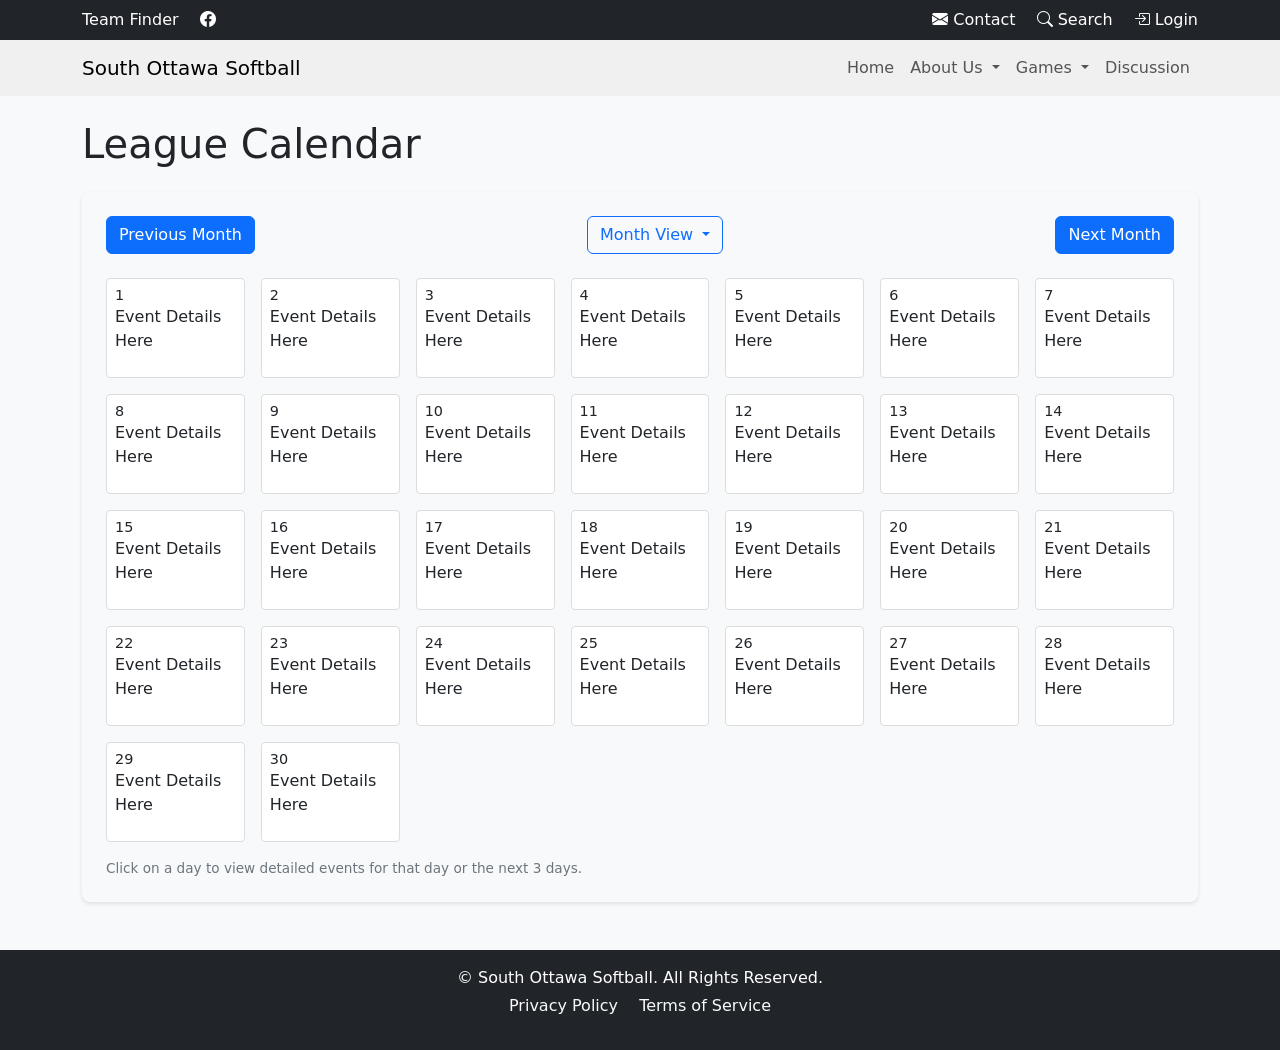
<file: calendar.html>
<!DOCTYPE html>
<html lang="en">
  <head>
    <meta charset="UTF-8" />
    <meta name="viewport" content="width=device-width, initial-scale=1.0" />
    <title>League Calendar</title>
    <!-- bootstrap CSS -->
    <link
      href="https://cdn.jsdelivr.net/npm/bootstrap@5.3.0/dist/css/bootstrap.min.css"
      rel="stylesheet"
    />
    <!-- bootstrap icons -->
    <link 
      rel="stylesheet" 
      href="https://cdn.jsdelivr.net/npm/bootstrap-icons@1.10.5/font/bootstrap-icons.css"
    >
    <style>
      .calendar-container {
        background-color: #f8f9fa;
        border-radius: 8px;
        padding: 1.5rem;
        box-shadow: 0 2px 4px rgba(0, 0, 0, 0.1);
      }
      .calendar-header {
        display: flex;
        justify-content: space-between;
        align-items: center;
        margin-bottom: 1.5rem;
      }
      .calendar-grid {
        display: grid;
        gap: 1rem;
      }
      .day-cell {
        background: #fff;
        border: 1px solid #ddd;
        border-radius: 4px;
        padding: 0.5rem;
        min-height: 100px;
        display: flex;
        flex-direction: column;
        align-items: flex-start;
        justify-content: space-between;
        cursor: pointer;
        transition: background-color 0.3s;
      }
      .day-cell:hover {
        background-color: #f0f8ff;
      }
      .day-cell h6 {
        margin: 0;
        font-size: 0.9rem;
      }
      .calendar-dropdown {
        width: auto;
      }
      .calendar-info {
        font-size: 0.85rem;
        color: #6c757d;
      }
    </style>
  </head>

<!-- top dark bar -->
    <div class="bg-dark text-white py-2">
      <div class="container d-flex justify-content-between align-items-center">
        <div>
          <a
            href="team-finder.html"
            class="text-white text-decoration-none me-3"
            >Team Finder</a
          >
          <a
            href="https://www.facebook.com/sos.softball.3"
            target="_blank"
            class="text-white text-decoration-none me-3"
          >
            <i class="bi bi-facebook"></i>
          </a>
        </div>
        <div>
          <a href="contact.html" class="text-white text-decoration-none me-3">
            <i class="bi bi-envelope-fill"></i> Contact
          </a>
          <a href="search.html" class="text-white text-decoration-none me-3">
            <i class="bi bi-search"></i> Search
          </a>
          <a href="login.html" class="text-white text-decoration-none">
            <i class="bi bi-box-arrow-in-right"></i> Login
          </a>
        </div>
      </div>
    </div>

<!-- Main nav  -->
<nav class="navbar navbar-expand-lg" style="background-color: #f0f0f0">
  <div class="container">
    <a class="navbar-brand" href="index.html">South Ottawa Softball</a>
    <button
      class="navbar-toggler"
      type="button"
      data-bs-toggle="collapse"
      data-bs-target="#navbarNav"
      aria-controls="navbarNav"
      aria-expanded="false"
      aria-label="Toggle navigation"
    >
      <span class="navbar-toggler-icon">&#9776;</span>
    </button>
    <div class="collapse navbar-collapse" id="navbarNav">
      <ul class="navbar-nav ms-auto">
        <li class="nav-item">
          <a class="nav-link" href="index.html">Home</a>
        </li>
        <li class="nav-item dropdown">
          <a
            class="nav-link dropdown-toggle"
            href="#"
            id="aboutUsDropdown"
            role="button"
            data-bs-toggle="dropdown"
            aria-expanded="false"
          >
            About Us
          </a>
          <ul class="dropdown-menu" aria-labelledby="aboutUsDropdown">
            <li><a class="dropdown-item" href="staff.html">Staff</a></li>
            <li>
              <a class="dropdown-item" href="contact.html">Contact Us</a>
            </li>
            <li>
              <a class="dropdown-item" href="who-we-are.html">Who We Are</a>
            </li>
          </ul>
        </li>
        <li class="nav-item dropdown">
          <a
            class="nav-link dropdown-toggle"
            href="#"
            id="gamesDropdown"
            role="button"
            data-bs-toggle="dropdown"
            aria-expanded="false"
          >
            Games
          </a>
          <ul class="dropdown-menu" aria-labelledby="gamesDropdown">
            <li>
              <a class="dropdown-item" href="schedule.html">Schedule</a>
            </li>
            <li><a class="dropdown-item" href="scores.html">Scores</a></li>
            <li>
              <a class="dropdown-item" href="calendar.html">Calendar</a>
            </li>
            <li>
              <a class="dropdown-item" href="standings.html">Standings</a>
            </li>
            <li>
              <a class="dropdown-item" href="tournament.html">Tournament</a>
            </li>
          </ul>
        </li>
        <li class="nav-item">
          <a class="nav-link" href="discussion.html">Discussion</a>
        </li>
      </ul>
    </div>
  </div>
</nav>
  <body class="bg-light">
    <div class="container my-4">
      <h1 class="mb-4">League Calendar</h1>

      <div class="calendar-container">
        <!--  Header for cal -->
        <div class="calendar-header">
          <button class="btn btn-primary" id="prevMonth">Previous Month</button>
          <div class="dropdown calendar-dropdown">
            <button
              class="btn btn-outline-primary dropdown-toggle"
              type="button"
              id="viewDropdown"
              data-bs-toggle="dropdown"
              aria-expanded="false"
            >
              Month View
            </button>
            <ul class="dropdown-menu" aria-labelledby="viewDropdown">
              <li>
                <button class="dropdown-item" data-view="month">
                  Month View
                </button>
              </li>
              <li>
                <button class="dropdown-item" data-view="week">
                  Week View
                </button>
              </li>
            </ul>
          </div>
          <button class="btn btn-primary" id="nextMonth">Next Month</button>
        </div>

        <!--  Grid for cal -->
        <div id="calendarGrid" class="calendar-grid">
          <!-- ts placeholder cells for month view cuz its late asff lmao -->
          <!-- will be dynamically populated -->
        </div>

        <!-- Calendar info -->
        <div class="calendar-info mt-3" id="calendarInfo">
          Click on a day to view detailed events for that day or the next 3
          days.
        </div>
      </div>
    </div>

    <!-- bootstrap JS -->
    <script src="https://cdn.jsdelivr.net/npm/bootstrap@5.3.0/dist/js/bootstrap.bundle.min.js"></script>
    <script>
      const calendarGrid = document.getElementById("calendarGrid");
      const calendarInfo = document.getElementById("calendarInfo");
      const viewDropdown = document.querySelector("#viewDropdown");
      const dropdownItems = document.querySelectorAll(".dropdown-item");
      let currentView = "month";
      let currentMonth = new Date().getMonth();
      let currentYear = new Date().getFullYear();

      function renderCalendar(view) {
        calendarGrid.innerHTML = ""; //clear grid
        calendarGrid.style.gridTemplateColumns =
          view === "month" ? "repeat(7, 1fr)" : "repeat(7, 1fr)";
        let cellsToRender = view === "month" ? 30 : 7; //e.g. for simplicity

        for (let i = 1; i <= cellsToRender; i++) {
          const cell = document.createElement("div");
          cell.classList.add("day-cell");
          cell.innerHTML = `<h6>${i}</h6><p>Event Details Here</p>`;
          cell.addEventListener("click", () => showDayView(i));
          calendarGrid.appendChild(cell);
        }

        calendarInfo.textContent =
          view === "month"
            ? "Click on a day to view detailed events for that day or the next 3 days."
            : "Week view. Click on a day to view events for that day or 3-day span.";
      }

      function showDayView(day) {
        alert(
          `Showing events for day ${day} and the next 3 days (if applicable).`
        );
      }

      function switchView(view) {
        currentView = view;
        viewDropdown.textContent =
          view === "month" ? "Month View" : "Week View";
        renderCalendar(view);
      }

      function updateMonth(offset) {
        currentMonth += offset;
        if (currentMonth < 0) {
          currentMonth = 11;
          currentYear--;
        } else if (currentMonth > 11) {
          currentMonth = 0;
          currentYear++;
        }
        renderCalendar(currentView);
      }

      // event listeners
      dropdownItems.forEach((item) => {
        item.addEventListener("click", () => {
          const view = item.getAttribute("data-view");
          switchView(view);
        });
      });

      document
        .getElementById("prevMonth")
        .addEventListener("click", () => updateMonth(-1));
      document
        .getElementById("nextMonth")
        .addEventListener("click", () => updateMonth(1));

      // initial render
      renderCalendar("month");
    </script>
  </body>
  
  <footer class="bg-dark text-white text-center py-3 mt-5">
      <div class="container">
        <p class="mb-1">
          &copy; <span id="year"></span> South Ottawa Softball. All Rights Reserved.
        </p>
        <p>
          <a href="privacy.html" class="text-light text-decoration-none mx-2"
            >Privacy Policy</a
          >
          <a href="terms.html" class="text-light text-decoration-none mx-2"
            >Terms of Service</a
          >


        </p>
      </div>
    </footer>
</html>
</file>
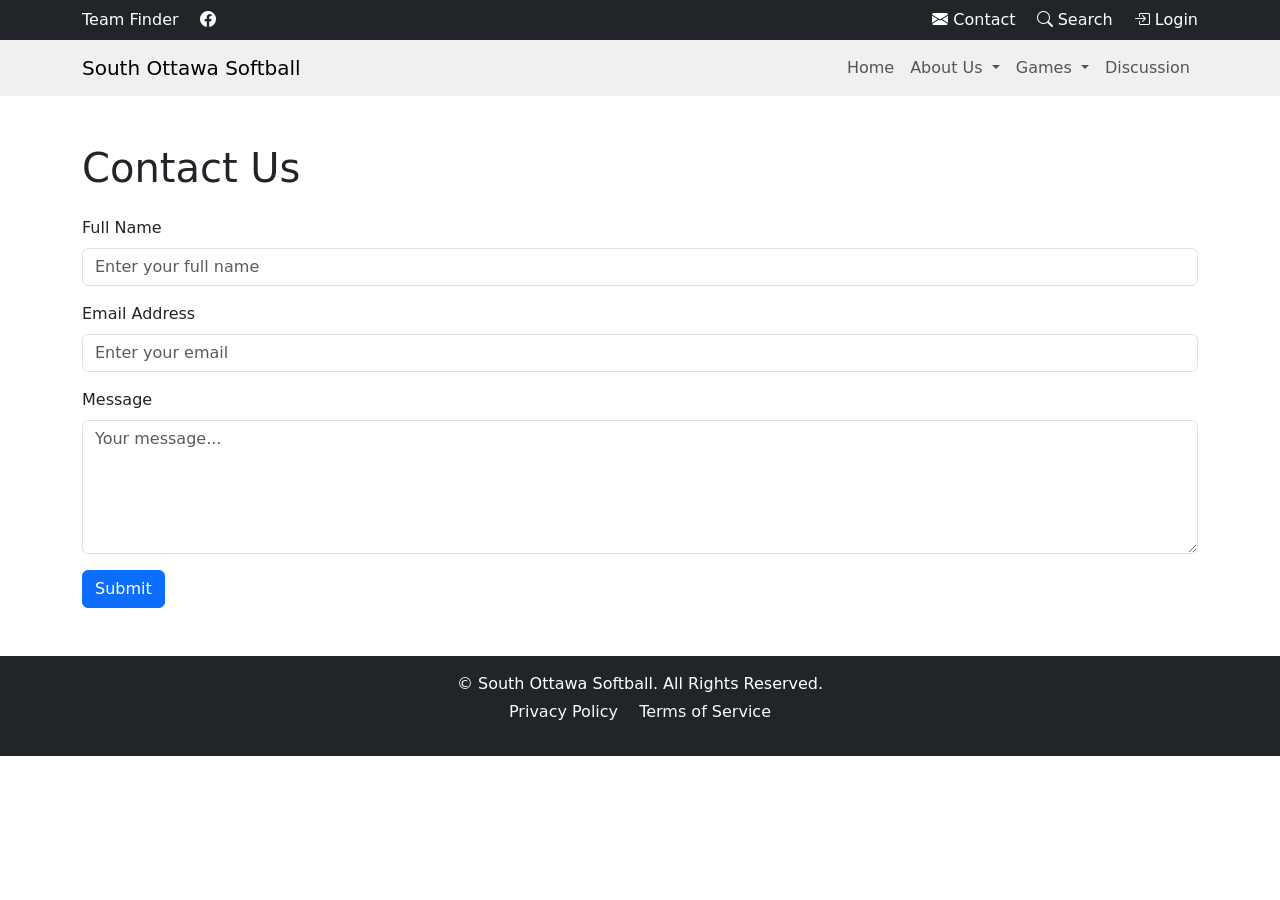
<file: contact.html>
<!DOCTYPE html>
<html lang="en">
<head>
  <meta charset="UTF-8">
  <title>Contact Us</title>
  <meta name="viewport" content="width=device-width, initial-scale=1">
  <!-- bootstrap CSS -->
  <link 
    href="https://cdn.jsdelivr.net/npm/bootstrap@5.3.0/dist/css/bootstrap.min.css" 
    rel="stylesheet"
  >
  <!-- bootstrap icons -->
  <link 
    rel="stylesheet" 
    href="https://cdn.jsdelivr.net/npm/bootstrap-icons@1.10.5/font/bootstrap-icons.css"
  >

</head>
<body>
  
<!-- top dark bar -->
    <div class="bg-dark text-white py-2">
      <div class="container d-flex justify-content-between align-items-center">
        <div>
          <a
            href="team-finder.html"
            class="text-white text-decoration-none me-3"
            >Team Finder</a
          >
          <a
            href="https://www.facebook.com/sos.softball.3"
            target="_blank"
            class="text-white text-decoration-none me-3"
          >
            <i class="bi bi-facebook"></i>
          </a>
        </div>
        <div>
          <a href="contact.html" class="text-white text-decoration-none me-3">
            <i class="bi bi-envelope-fill"></i> Contact
          </a>
          <a href="search.html" class="text-white text-decoration-none me-3">
            <i class="bi bi-search"></i> Search
          </a>
          <a href="login.html" class="text-white text-decoration-none">
            <i class="bi bi-box-arrow-in-right"></i> Login
          </a>
        </div>
      </div>
    </div>

    <!-- Main navv. -->
    <nav class="navbar navbar-expand-lg" style="background-color: #f0f0f0">
      <div class="container">
        <a class="navbar-brand" href="index.html">South Ottawa Softball</a>
        <button
          class="navbar-toggler"
          type="button"
          data-bs-toggle="collapse"
          data-bs-target="#navbarNav"
          aria-controls="navbarNav"
          aria-expanded="false"
          aria-label="Toggle navigation"
        >
          <span class="navbar-toggler-icon">&#9776;</span>
        </button>
        <div class="collapse navbar-collapse" id="navbarNav">
          <ul class="navbar-nav ms-auto">
            <li class="nav-item">
              <a class="nav-link" href="index.html">Home</a>
            </li>
            <li class="nav-item dropdown">
              <a
                class="nav-link dropdown-toggle"
                href="#"
                id="aboutUsDropdown"
                role="button"
                data-bs-toggle="dropdown"
                aria-expanded="false"
              >
                About Us
              </a>
              <ul class="dropdown-menu" aria-labelledby="aboutUsDropdown">
                <li><a class="dropdown-item" href="staff.html">Staff</a></li>
                <li>
                  <a class="dropdown-item" href="contact.html">Contact Us</a>
                </li>
                <li>
                  <a class="dropdown-item" href="who-we-are.html">Who We Are</a>
                </li>
              </ul>
            </li>
            <li class="nav-item dropdown">
              <a
                class="nav-link dropdown-toggle"
                href="#"
                id="gamesDropdown"
                role="button"
                data-bs-toggle="dropdown"
                aria-expanded="false"
              >
                Games
              </a>
              <ul class="dropdown-menu" aria-labelledby="gamesDropdown">
                <li>
                  <a class="dropdown-item" href="schedule.html">Schedule</a>
                </li>
                <li><a class="dropdown-item" href="scores.html">Scores</a></li>
                <li>
                  <a class="dropdown-item" href="calendar.html">Calendar</a>
                </li>
                <li>
                  <a class="dropdown-item" href="standings.html">Standings</a>
                </li>
                <li>
                  <a class="dropdown-item" href="tournament.html">Tournament</a>
                </li>
              </ul>
            </li>
            <li class="nav-item">
              <a class="nav-link" href="discussion.html">Discussion</a>
            </li>
          </ul>
        </div>
      </div>
    </nav>

<div class="container my-5">
  <h1 class="mb-4">Contact Us</h1>
  <form>
    <div class="mb-3">
      <label for="name" class="form-label">Full Name</label>
      <input type="text" class="form-control" id="name" placeholder="Enter your full name">
    </div>
    <div class="mb-3">
      <label for="email" class="form-label">Email Address</label>
      <input type="email" class="form-control" id="email" placeholder="Enter your email">
    </div>
    <div class="mb-3">
      <label for="message" class="form-label">Message</label>
      <textarea class="form-control" id="message" rows="5" placeholder="Your message..."></textarea>
    </div>
    <button type="submit" class="btn btn-primary">Submit</button>
  </form>
</div>

<footer class="bg-dark text-white text-center py-3 mt-5">
  <div class="container">
    <p class="mb-1">
      &copy; <span id="year"></span> South Ottawa Softball. All Rights Reserved.
    </p>
    <p>
      <a href="privacy.html" class="text-light text-decoration-none mx-2"
        >Privacy Policy</a
      >
      <a href="terms.html" class="text-light text-decoration-none mx-2"
        >Terms of Service</a
      >


    </p>
  </div>
</footer>

<!-- bootstrap JS -->
<script 
  src="https://cdn.jsdelivr.net/npm/bootstrap@5.3.0/dist/js/bootstrap.bundle.min.js">
</script>
</body>
</html>
</file>
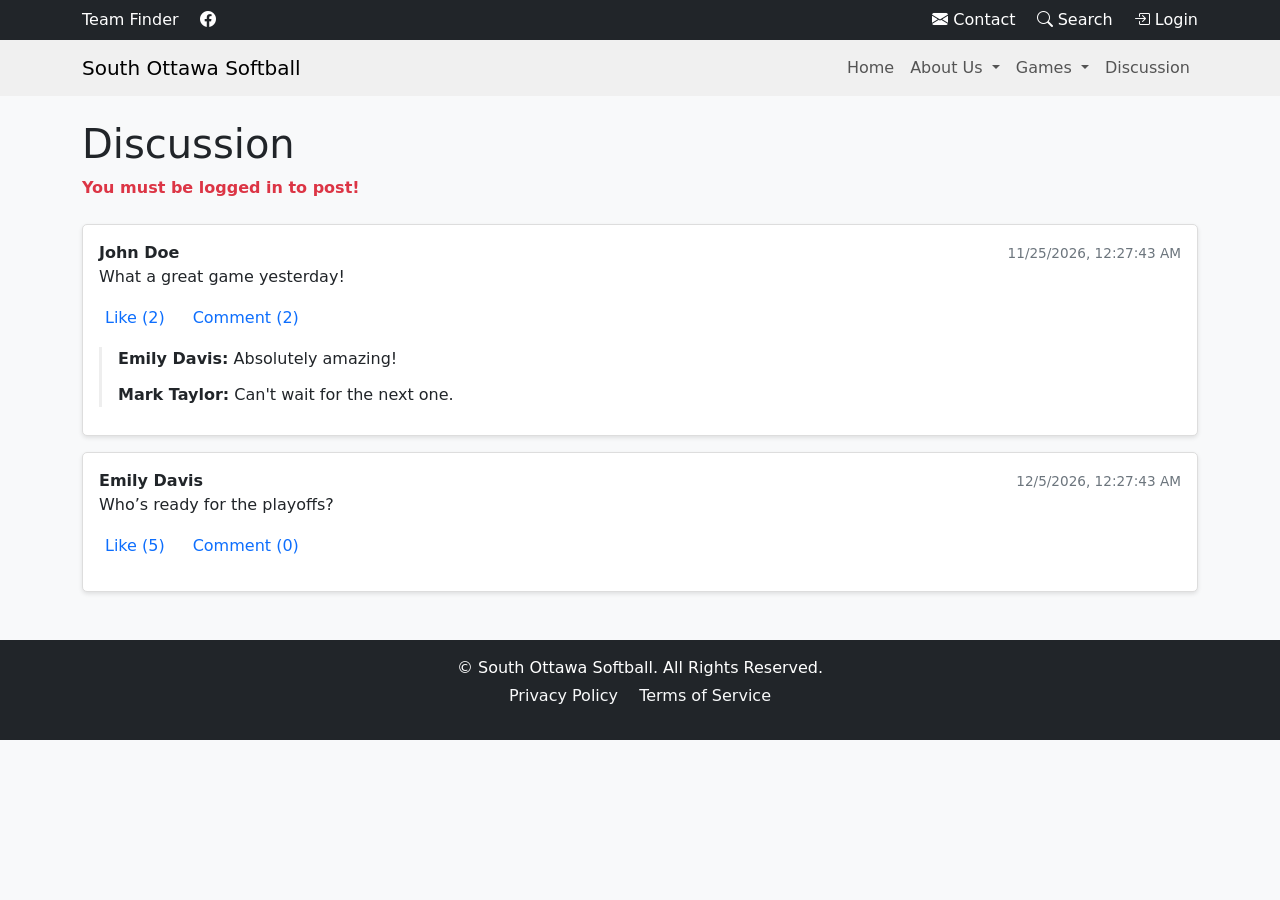
<file: discussion.html>
<!DOCTYPE html>
<html lang="en">
<head>
  <meta charset="UTF-8">
  <title>Discussion</title>
  <meta name="viewport" content="width=device-width, initial-scale=1">
  <!-- bootstrap css -->
  <link 
    href="https://cdn.jsdelivr.net/npm/bootstrap@5.3.0/dist/css/bootstrap.min.css" 
    rel="stylesheet"
  >
  <!-- bootstrap icons -->
  <link 
    rel="stylesheet" 
    href="https://cdn.jsdelivr.net/npm/bootstrap-icons@1.10.5/font/bootstrap-icons.css"
  >
  <style>
    body {
      background-color: #f8f9fa;
    }
    .post {
      background: #fff;
      border: 1px solid #ddd;
      border-radius: 5px;
      padding: 1rem;
      margin-bottom: 1rem;
      box-shadow: 0 2px 4px rgba(0,0,0,0.1);
    }
    .post-header {
      display: flex;
      justify-content: space-between;
      align-items: center;
    }
    .post-author {
      font-weight: bold;
    }
    .post-timestamp {
      font-size: 0.85rem;
      color: #6c757d;
    }
    .post-content img {
      max-width: 100%;
      border-radius: 5px;
      margin-top: 0.5rem;
    }
    .like-comment-section {
      display: flex;
      gap: 1rem;
      margin-top: 0.5rem;
    }
    .like-comment-section button {
      background: none;
      border: none;
      cursor: pointer;
      color: #0d6efd;
    }
    .like-comment-section button:hover {
      text-decoration: underline;
    }
    .comment-list {
      margin-top: 1rem;
      padding-left: 1rem;
      border-left: 3px solid #eee;
    }
    .comment-item {
      margin-bottom: 0.75rem;
    }
    .comment-author {
      font-weight: 600;
    }
    .no-login-warning {
      color: #dc3545;
      font-weight: bold;
      margin-bottom: 1rem;
    }
  </style>
</head>
<body>
<!-- Top bar -->
  <div class="bg-dark text-white py-2">
    <div class="container d-flex justify-content-between align-items-center">
      <div>
        <a
          href="team-finder.html"
          class="text-white text-decoration-none me-3"
          >Team Finder</a
        >
        <a
          href="https://www.facebook.com/sos.softball.3"
          target="_blank"
          class="text-white text-decoration-none me-3"
        >
          <i class="bi bi-facebook"></i>
        </a>
      </div>
      <div>
        <a href="contact.html" class="text-white text-decoration-none me-3">
          <i class="bi bi-envelope-fill"></i> Contact
        </a>
        <a href="search.html" class="text-white text-decoration-none me-3">
          <i class="bi bi-search"></i> Search
        </a>
        <a href="login.html" class="text-white text-decoration-none">
          <i class="bi bi-box-arrow-in-right"></i> Login
        </a>
      </div>
    </div>
  </div>

  <!-- Main nav bar -->
  <nav class="navbar navbar-expand-lg" style="background-color: #f0f0f0">
    <div class="container">
      <a class="navbar-brand" href="index.html">South Ottawa Softball</a>
      <button
        class="navbar-toggler"
        type="button"
        data-bs-toggle="collapse"
        data-bs-target="#navbarNav"
        aria-controls="navbarNav"
        aria-expanded="false"
        aria-label="Toggle navigation"
      >
        <span class="navbar-toggler-icon">&#9776;</span>
      </button>
      <div class="collapse navbar-collapse" id="navbarNav">
        <ul class="navbar-nav ms-auto">
          <li class="nav-item">
            <a class="nav-link" href="index.html">Home</a>
          </li>
          <li class="nav-item dropdown">
            <a
              class="nav-link dropdown-toggle"
              href="#"
              id="aboutUsDropdown"
              role="button"
              data-bs-toggle="dropdown"
              aria-expanded="false"
            >
              About Us
            </a>
            <ul class="dropdown-menu" aria-labelledby="aboutUsDropdown">
              <li><a class="dropdown-item" href="staff.html">Staff</a></li>
              <li>
                <a class="dropdown-item" href="contact.html">Contact Us</a>
              </li>
              <li>
                <a class="dropdown-item" href="who-we-are.html">Who We Are</a>
              </li>
            </ul>
          </li>
          <li class="nav-item dropdown">
            <a
              class="nav-link dropdown-toggle"
              href="#"
              id="gamesDropdown"
              role="button"
              data-bs-toggle="dropdown"
              aria-expanded="false"
            >
              Games
            </a>
            <ul class="dropdown-menu" aria-labelledby="gamesDropdown">
              <li>
                <a class="dropdown-item" href="schedule.html">Schedule</a>
              </li>
              <li><a class="dropdown-item" href="scores.html">Scores</a></li>
              <li>
                <a class="dropdown-item" href="calendar.html">Calendar</a>
              </li>
              <li>
                <a class="dropdown-item" href="standings.html">Standings</a>
              </li>
              <li>
                <a class="dropdown-item" href="tournament.html">Tournament</a>
              </li>
            </ul>
          </li>
          <li class="nav-item">
            <a class="nav-link" href="discussion.html">Discussion</a>
          </li>
        </ul>
      </div>
    </div>
  </nav>

<!-- discussion container -->
<div class="container my-4">
  <h1>Discussion</h1>
  <div id="postFormSection" class="mb-4">
    <div class="no-login-warning d-none" id="loginWarning">
      You must be logged in to post!
    </div>
    <form id="postForm" class="d-none">
      <div class="mb-3">
        <label for="postText" class="form-label">Create a post:</label>
        <textarea class="form-control" id="postText" rows="3" placeholder="What's on your mind?"></textarea>
      </div>
      <div class="mb-3">
        <label for="postImage" class="form-label">Attach an image (optional):</label>
        <input class="form-control" type="file" id="postImage" accept="image/*">
      </div>
      <button type="submit" class="btn btn-primary">Post</button>
    </form>
  </div>

  <div id="postsContainer"></div>
</div>
<footer class="bg-dark text-white text-center py-3 mt-5">
  <div class="container">
    <p class="mb-1">
      &copy; <span id="year"></span> South Ottawa Softball. All Rights Reserved.
    </p>
    <p>
      <a href="privacy.html" class="text-light text-decoration-none mx-2"
        >Privacy Policy</a
      >
      <a href="terms.html" class="text-light text-decoration-none mx-2"
        >Terms of Service</a
      >

    </p>
  </div>
</footer>
<!-- bootstrap js -->
<script 
  src="https://cdn.jsdelivr.net/npm/bootstrap@5.3.0/dist/js/bootstrap.bundle.min.js">
</script>
<script>
/**
 * simulated login check
 * bc in a real app, gotta check session tokens/cookies from backend (gonna use java).
 */
let isLoggedIn = false; //set to true if bros logged in

//sample posts array for demo.
let posts = [
  {
    author: "John Doe",
    content: "What a great game yesterday!",
    imageUrl: "",
    timestamp: new Date(Date.now() - 10 * 86400000).toISOString(), //10 days ago
    likes: 2,
    comments: [
      {author: "Emily Davis", text: "Absolutely amazing!"},
      {author: "Mark Taylor", text: "Can't wait for the next one."}
    ]
  },
  {
    author: "Sarah Johnson",
    content: "Check out this awesome photo from practice!",
    imageUrl: "https://via.placeholder.com/600x400",
    timestamp: new Date(Date.now() - 35 * 86400000).toISOString(), //35 days ago (gotta be deleted)
    likes: 10,
    comments: []
  },
  {
    author: "Emily Davis",
    content: "Who’s ready for the playoffs?",
    imageUrl: "",
    timestamp: new Date().toISOString(), //rn (NOW)
    likes: 5,
    comments: []
  }
];

// DOM elements
const loginWarning = document.getElementById("loginWarning");
const postForm = document.getElementById("postForm");
const postsContainer = document.getElementById("postsContainer");

//check login status on page load
window.addEventListener("load", () => {
  if (isLoggedIn) {
    loginWarning.classList.add("d-none");
    postForm.classList.remove("d-none");
  } else {
    loginWarning.classList.remove("d-none");
    postForm.classList.add("d-none");
  }
  renderPosts();
});

//handle post form submission
postForm.addEventListener("submit", (e) => {
  e.preventDefault();

  const textValue = document.getElementById("postText").value.trim();
  const imageFile = document.getElementById("postImage").files[0];
  if (!textValue && !imageFile) return alert("Please enter some content or attach an image.");

  //e.g. simulate creating new post
  let newPost = {
    author: "CurrentUser", 
    content: textValue,
    timestamp: new Date().toISOString(),
    likes: 0,
    comments: []
  };

  //if there's an image, create URL (upload to server when do java)
  if (imageFile) {
    newPost.imageUrl = URL.createObjectURL(imageFile);
  }

  posts.unshift(newPost); //add post to beginn.
  document.getElementById("postText").value = "";
  document.getElementById("postImage").value = "";
  renderPosts();
});

//render posts
function renderPosts() {
  // Clear container
  postsContainer.innerHTML = "";

  // filter out posts > older than 30 days
  const now = Date.now();
  posts = posts.filter(post => {
    const postTime = new Date(post.timestamp).getTime();
    const daysOld = (now - postTime) / 86400000;
    return daysOld <= 30;
  });

  if (posts.length === 0) {
    postsContainer.innerHTML = "<p>No posts to show.</p>";
    return;
  }

  //build + append posts
  posts.forEach((post, index) => {
    const postDiv = document.createElement("div");
    postDiv.classList.add("post");

    //header
    const headerDiv = document.createElement("div");
    headerDiv.classList.add("post-header");
    headerDiv.innerHTML = `
      <span class="post-author">${post.author}</span>
      <span class="post-timestamp">${new Date(post.timestamp).toLocaleString()}</span>
    `;

    //content
    const contentDiv = document.createElement("div");
    contentDiv.classList.add("post-content");
    const imageSection = post.imageUrl 
      ? `<img src="${post.imageUrl}" alt="Post Image">` 
      : "";
    contentDiv.innerHTML = `
      <p>${post.content}</p>
      ${imageSection}
    `;

    //like + comment sect.
    const likeCommentDiv = document.createElement("div");
    likeCommentDiv.classList.add("like-comment-section");
    likeCommentDiv.innerHTML = `
      <button data-index="${index}" class="like-btn">Like (${post.likes})</button>
      <button data-index="${index}" class="comment-btn">Comment (${post.comments.length})</button>
    `;

    //comment List
    const commentList = document.createElement("div");
    commentList.classList.add("comment-list");
    post.comments.forEach(comment => {
      const commentItem = document.createElement("div");
      commentItem.classList.add("comment-item");
      commentItem.innerHTML = `
        <span class="comment-author">${comment.author}:</span> ${comment.text}
      `;
      commentList.appendChild(commentItem);
    });

    postDiv.appendChild(headerDiv);
    postDiv.appendChild(contentDiv);
    postDiv.appendChild(likeCommentDiv);
    postDiv.appendChild(commentList);

    postsContainer.appendChild(postDiv);
  });

  //add event listeners for --> like + comment
  document.querySelectorAll(".like-btn").forEach(btn => {
    btn.addEventListener("click", (e) => {
      if (!isLoggedIn) return alert("Please log in to like posts.");
      const idx = e.target.dataset.index;
      posts[idx].likes++;
      renderPosts();
    });
  });
  document.querySelectorAll(".comment-btn").forEach(btn => {
    btn.addEventListener("click", (e) => {
      if (!isLoggedIn) return alert("Please log in to comment.");
      const idx = e.target.dataset.index;
      const commentText = prompt("Enter your comment:");
      if (commentText) {
        posts[idx].comments.push({
          author: "CurrentUser",
          text: commentText
        });
        renderPosts();
      }
    });
  });
}
</script>
</body>
</html>
</file>
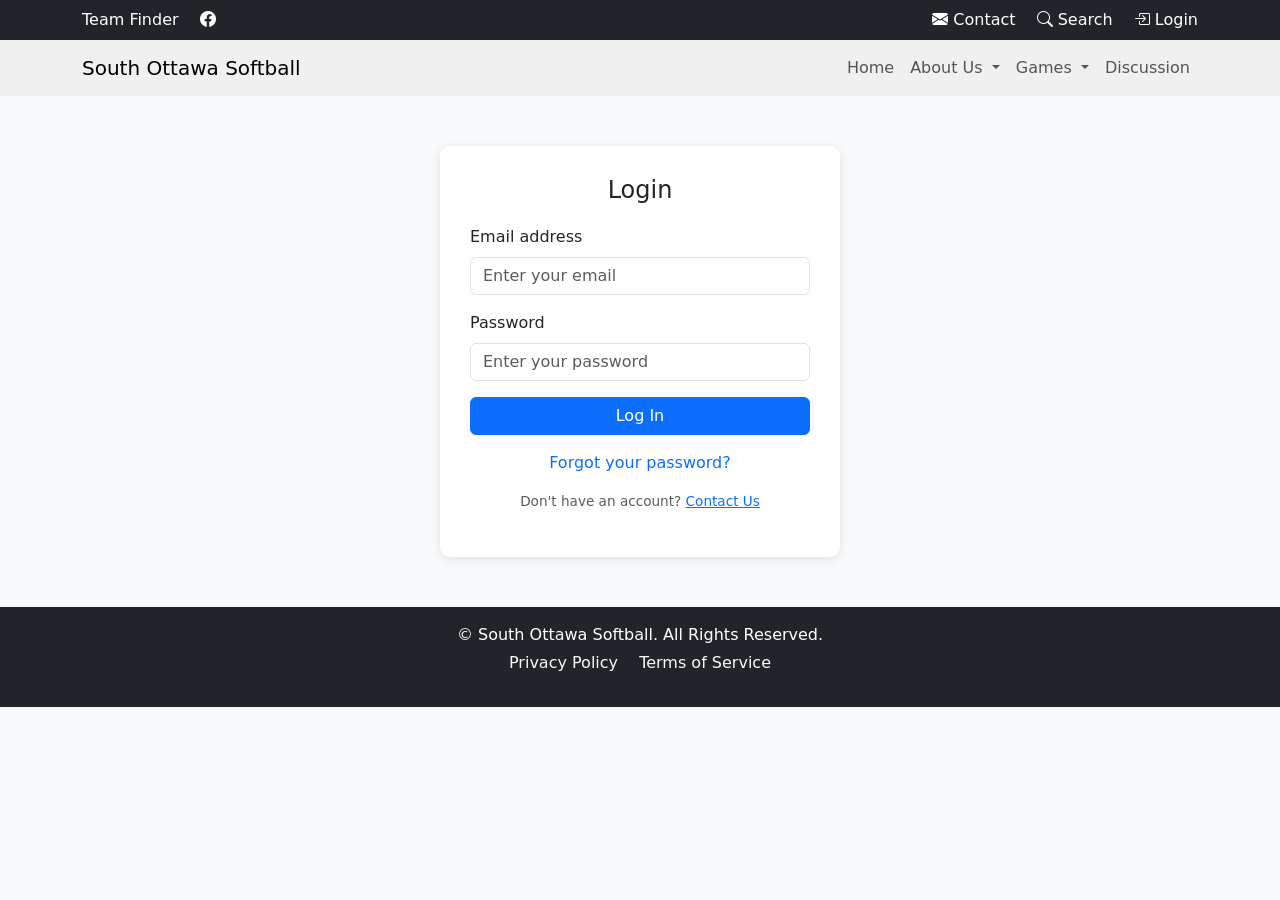
<file: login.html>
<!DOCTYPE html>
<html lang="en">
<head>
  <meta charset="UTF-8">
  <meta name="viewport" content="width=device-width, initial-scale=1.0">
  <title>Login</title>
  <!-- bootstrap CSS -->
  <link 
    href="https://cdn.jsdelivr.net/npm/bootstrap@5.3.0/dist/css/bootstrap.min.css" 
    rel="stylesheet"
  >

  <!-- bootstrap icons -->
  <link
    rel="stylesheet"
    href="https://cdn.jsdelivr.net/npm/bootstrap-icons@1.10.5/font/bootstrap-icons.css"
  />
  <style>
    body {
      background-color: #f8f9fa;
    }
    .login-container {
      max-width: 400px;
      margin: 50px auto;
      background: #fff;
      padding: 30px;
      border-radius: 10px;
      box-shadow: 0 2px 10px rgba(0, 0, 0, 0.1);
    }
    .login-container h1 {
      font-size: 24px;
      margin-bottom: 20px;
    }
    .btn-primary {
      width: 100%;
    }
    .form-text {
      font-size: 0.85rem;
    }
  </style>
</head>

<!-- Top bar -->
<div class="bg-dark text-white py-2">
  <div class="container d-flex justify-content-between align-items-center">
    <div>
      <a
        href="team-finder.html"
        class="text-white text-decoration-none me-3"
        >Team Finder</a
      >
      <a
        href="https://www.facebook.com/sos.softball.3"
        target="_blank"
        class="text-white text-decoration-none me-3"
      >
        <i class="bi bi-facebook"></i>
      </a>
    </div>
    <div>
      <a href="contact.html" class="text-white text-decoration-none me-3">
        <i class="bi bi-envelope-fill"></i> Contact
      </a>
      <a href="search.html" class="text-white text-decoration-none me-3">
        <i class="bi bi-search"></i> Search
      </a>
      <a href="login.html" class="text-white text-decoration-none">
        <i class="bi bi-box-arrow-in-right"></i> Login
      </a>
    </div>
  </div>
</div>

<!-- Main navv. -->
<nav class="navbar navbar-expand-lg" style="background-color: #f0f0f0">
  <div class="container">
    <a class="navbar-brand" href="index.html">South Ottawa Softball</a>
    <button
      class="navbar-toggler"
      type="button"
      data-bs-toggle="collapse"
      data-bs-target="#navbarNav"
      aria-controls="navbarNav"
      aria-expanded="false"
      aria-label="Toggle navigation"
    >
      <span class="navbar-toggler-icon">&#9776;</span>
    </button>
    <div class="collapse navbar-collapse" id="navbarNav">
      <ul class="navbar-nav ms-auto">
        <li class="nav-item">
          <a class="nav-link" href="index.html">Home</a>
        </li>
        <li class="nav-item dropdown">
          <a
            class="nav-link dropdown-toggle"
            href="#"
            id="aboutUsDropdown"
            role="button"
            data-bs-toggle="dropdown"
            aria-expanded="false"
          >
            About Us
          </a>
          <ul class="dropdown-menu" aria-labelledby="aboutUsDropdown">
            <li><a class="dropdown-item" href="staff.html">Staff</a></li>
            <li>
              <a class="dropdown-item" href="contact.html">Contact Us</a>
            </li>
            <li>
              <a class="dropdown-item" href="who-we-are.html">Who We Are</a>
            </li>
          </ul>
        </li>
        <li class="nav-item dropdown">
          <a
            class="nav-link dropdown-toggle"
            href="#"
            id="gamesDropdown"
            role="button"
            data-bs-toggle="dropdown"
            aria-expanded="false"
          >
            Games
          </a>
          <ul class="dropdown-menu" aria-labelledby="gamesDropdown">
            <li>
              <a class="dropdown-item" href="schedule.html">Schedule</a>
            </li>
            <li><a class="dropdown-item" href="scores.html">Scores</a></li>
            <li>
              <a class="dropdown-item" href="calendar.html">Calendar</a>
            </li>
            <li>
              <a class="dropdown-item" href="standings.html">Standings</a>
            </li>
            <li>
              <a class="dropdown-item" href="tournament.html">Tournament</a>
            </li>
          </ul>
        </li>
        <li class="nav-item">
          <a class="nav-link" href="discussion.html">Discussion</a>
        </li>
      </ul>
    </div>
  </div>
</nav>
<body>

<!-- login form -->
<div class="login-container">
  <h1 class="text-center">Login</h1>
  <form id="loginForm">
    <div class="mb-3">
      <label for="email" class="form-label">Email address</label>
      <input 
        type="email" 
        class="form-control" 
        id="email" 
        placeholder="Enter your email"
        required
      >
    </div>
    <div class="mb-3">
      <label for="password" class="form-label">Password</label>
      <input 
        type="password" 
        class="form-control" 
        id="password" 
        placeholder="Enter your password"
        required
      >
    </div>
    <button type="submit" class="btn btn-primary">Log In</button>
    <div class="text-center mt-3">
      <a href="contact.html" class="text-decoration-none">Forgot your password?</a>
    </div>
    <div class="text-center mt-3">
      <p class="form-text">Don't have an account? <a href="contact.html">Contact Us</a></p>
    </div>
  </form>
</div>

<footer class="bg-dark text-white text-center py-3 mt-5">
  <div class="container">
    <p class="mb-1">
      &copy; <span id="year"></span> South Ottawa Softball. All Rights
      Reserved.
    </p>
    <p>
      <a href="privacy.html" class="text-light text-decoration-none mx-2"
        >Privacy Policy</a
      >
      <a href="terms.html" class="text-light text-decoration-none mx-2"
        >Terms of Service</a
      >
    </p>

  </div>
</footer>

<!-- bootstrap js -->
<script 
  src="https://cdn.jsdelivr.net/npm/bootstrap@5.3.0/dist/js/bootstrap.bundle.min.js">
</script>
<script>
  const loginForm = document.getElementById('loginForm');

  //handle form submission
  loginForm.addEventListener('submit', (e) => {
    e.preventDefault(); //prevent default form submission

    const email = document.getElementById('email').value.trim();
    const password = document.getElementById('password').value.trim();

    //simulate authentication (replace ts with real API calls after)
    if (email === 'user@example.com' && password === 'password') {
      alert('Login successful!');
      window.location.href = 'index.html'; //redirect to homepage
    } else {
      alert('Invalid email or password. Please try again.');
    }
  });
</script>
</body>
</html>
</file>
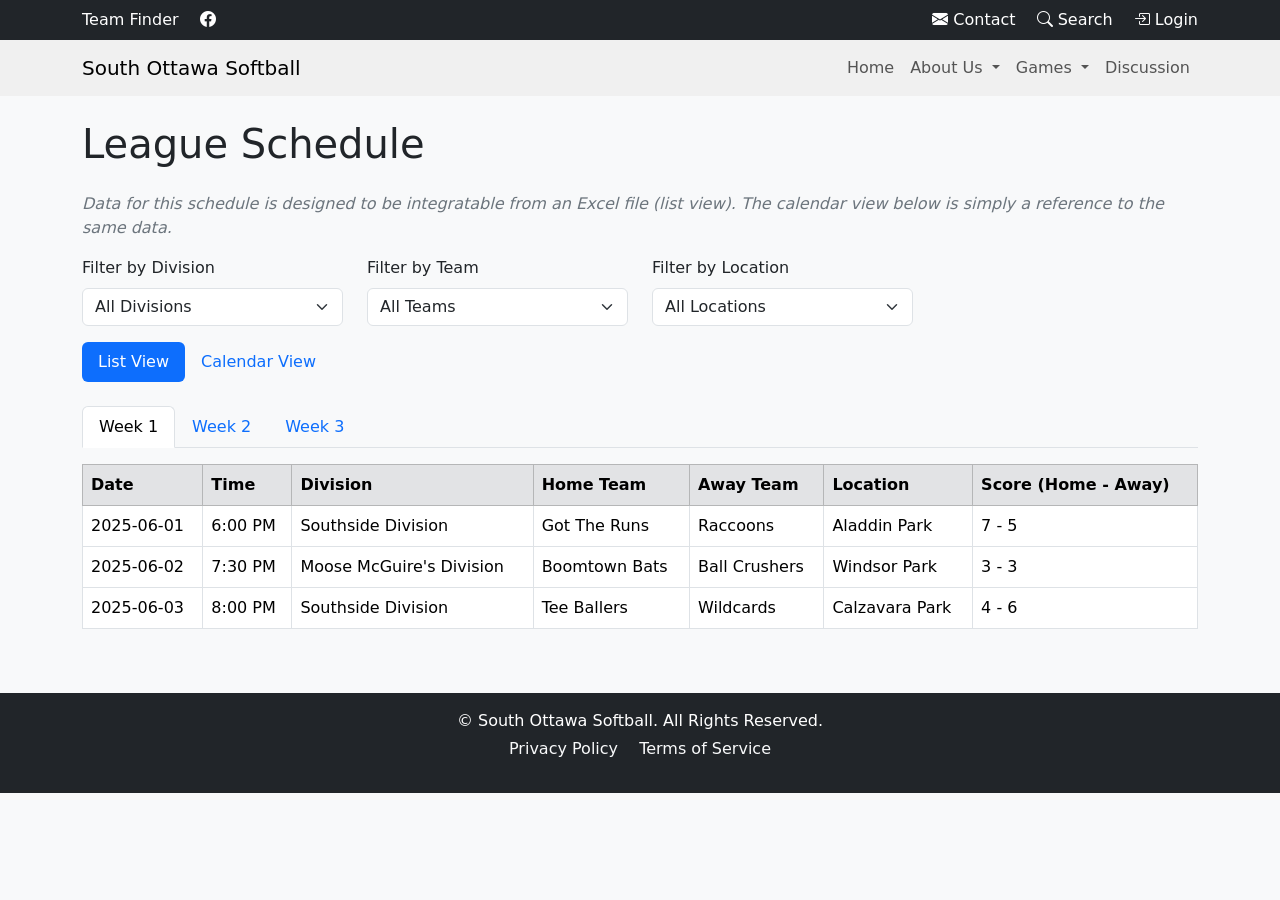
<file: schedule.html>
<!DOCTYPE html>
<html lang="en">
  <head>
    <meta charset="UTF-8" />
    <title>Schedule</title>
    <meta name="viewport" content="width=device-width, initial-scale=1" />
    <!-- bootstrap CSS -->
    <link
      href="https://cdn.jsdelivr.net/npm/bootstrap@5.3.0/dist/css/bootstrap.min.css"
      rel="stylesheet"
    />
    <!-- bootstrap icons -->
    <link
      rel="stylesheet"
      href="https://cdn.jsdelivr.net/npm/bootstrap-icons@1.10.5/font/bootstrap-icons.css"
    />
    <style>
      .calendar-view {
        min-height: 300px;
        background-color: #f8f9fa;
        border-radius: 5px;
        padding: 2rem;
      }
      .week-tabs .nav-link {
        cursor: pointer;
      }
      .d-none {
        display: none !important;
      }
      .excel-hint {
        font-style: italic;
        color: #6c757d;
      }
    </style>
  </head>
    <!-- Top bar -->
    <div class="bg-dark text-white py-2">
      <div class="container d-flex justify-content-between align-items-center">
        <div>
          <a
            href="team-finder.html"
            class="text-white text-decoration-none me-3"
            >Team Finder</a
          >
          <a
            href="https://www.facebook.com/sos.softball.3"
            target="_blank"
            class="text-white text-decoration-none me-3"
          >
            <i class="bi bi-facebook"></i>
          </a>
        </div>
        <div>
          <a href="contact.html" class="text-white text-decoration-none me-3">
            <i class="bi bi-envelope-fill"></i> Contact
          </a>
          <a href="search.html" class="text-white text-decoration-none me-3">
            <i class="bi bi-search"></i> Search
          </a>
          <a href="login.html" class="text-white text-decoration-none">
            <i class="bi bi-box-arrow-in-right"></i> Login
          </a>
        </div>
      </div>
    </div>

    <!-- Main navv. -->
    <nav class="navbar navbar-expand-lg" style="background-color: #f0f0f0">
      <div class="container">
        <a class="navbar-brand" href="index.html">South Ottawa Softball</a>
        <button
          class="navbar-toggler"
          type="button"
          data-bs-toggle="collapse"
          data-bs-target="#navbarNav"
          aria-controls="navbarNav"
          aria-expanded="false"
          aria-label="Toggle navigation"
        >
          <span class="navbar-toggler-icon">&#9776;</span>
        </button>
        <div class="collapse navbar-collapse" id="navbarNav">
          <ul class="navbar-nav ms-auto">
            <li class="nav-item">
              <a class="nav-link" href="index.html">Home</a>
            </li>
            <li class="nav-item dropdown">
              <a
                class="nav-link dropdown-toggle"
                href="#"
                id="aboutUsDropdown"
                role="button"
                data-bs-toggle="dropdown"
                aria-expanded="false"
              >
                About Us
              </a>
              <ul class="dropdown-menu" aria-labelledby="aboutUsDropdown">
                <li><a class="dropdown-item" href="staff.html">Staff</a></li>
                <li>
                  <a class="dropdown-item" href="contact.html">Contact Us</a>
                </li>
                <li>
                  <a class="dropdown-item" href="who-we-are.html">Who We Are</a>
                </li>
              </ul>
            </li>
            <li class="nav-item dropdown">
              <a
                class="nav-link dropdown-toggle"
                href="#"
                id="gamesDropdown"
                role="button"
                data-bs-toggle="dropdown"
                aria-expanded="false"
              >
                Games
              </a>
              <ul class="dropdown-menu" aria-labelledby="gamesDropdown">
                <li>
                  <a class="dropdown-item" href="schedule.html">Schedule</a>
                </li>
                <li><a class="dropdown-item" href="scores.html">Scores</a></li>
                <li>
                  <a class="dropdown-item" href="calendar.html">Calendar</a>
                </li>
                <li>
                  <a class="dropdown-item" href="standings.html">Standings</a>
                </li>
                <li>
                  <a class="dropdown-item" href="tournament.html">Tournament</a>
                </li>
              </ul>
            </li>
            <li class="nav-item">
              <a class="nav-link" href="discussion.html">Discussion</a>
            </li>
          </ul>
        </div>
      </div>
    </nav>

  <body class="bg-light">
    <div class="container my-4">
      <h1 class="mb-4">League Schedule</h1>
      <p class="excel-hint">
        Data for this schedule is designed to be integratable from an Excel file
        (list view). The calendar view below is simply a reference to the same
        data.
      </p>

      <!-- Filters -->
      <div class="row mb-3">
        <div class="col-md-3">
          <label for="filterDivision" class="form-label"
            >Filter by Division</label
          >
          <select id="filterDivision" class="form-select">
            <option value="">All Divisions</option>
            <option value="southside">Southside Division</option>
            <option value="moose">Moose McGuire's Division</option>
          </select>
        </div>
        <div class="col-md-3">
          <label for="filterTeam" class="form-label">Filter by Team</label>
          <select id="filterTeam" class="form-select">
            <option value="">All Teams</option>
            <!-- Southside Division teams -->
            <option value="got-the-runs">Got The Runs</option>
            <option value="raccoons">Raccoons</option>
            <option value="southside-scandal">Southside Scandal</option>
            <option value="tee-ballers">Tee Ballers</option>
            <option value="wildcards">Wildcards</option>
            <!-- Moose McGuire's Division teams -->
            <option value="boomtown-bats">Boomtown Bats</option>
            <option value="ball-crushers">Ball Crushers</option>
            <option value="brews-on-first">Brews on First</option>
            <option value="brew-jays">Brew Jays</option>
            <option value="no-stars">No Stars</option>
          </select>
        </div>
        <div class="col-md-3">
          <label for="filterLocation" class="form-label"
            >Filter by Location</label
          >
          <select id="filterLocation" class="form-select">
            <option value="">All Locations</option>
            <option value="aladdin-park">Aladdin Park</option>
            <option value="windsor-park">Windsor Park</option>
            <option value="calzavara-park">Calzavara Park</option>
          </select>
        </div>
      </div>

      <!-- view toggle -->
      <ul class="nav nav-pills mb-4" id="viewToggle">
        <li class="nav-item">
          <button
            class="nav-link active"
            data-bs-toggle="tab"
            data-target="#listView"
          >
            List View
          </button>
        </li>
        <li class="nav-item">
          <button
            class="nav-link"
            data-bs-toggle="tab"
            data-target="#calendarView"
          >
            Calendar View
          </button>
        </li>
      </ul>

      <div class="tab-content">
        <!-- for list view -->
        <div class="tab-pane fade show active" id="listView">
          <!-- for week tabs -->
          <ul class="nav nav-tabs week-tabs mb-3" id="weekTabs">
            <li class="nav-item">
              <a class="nav-link active" data-week="week1">Week 1</a>
            </li>
            <li class="nav-item">
              <a class="nav-link" data-week="week2">Week 2</a>
            </li>
            <li class="nav-item">
              <a class="nav-link" data-week="week3">Week 3</a>
            </li>
          </ul>

          <!-- week 1 table -->
          <div class="table-responsive week-table" id="week1">
            <table class="table table-bordered align-middle">
              <thead class="table-secondary">
                <tr>
                  <th>Date</th>
                  <th>Time</th>
                  <th>Division</th>
                  <th>Home Team</th>
                  <th>Away Team</th>
                  <th>Location</th>
                  <th>Score (Home - Away)</th>
                </tr>
              </thead>
              <tbody>
                <tr
                  data-division="southside"
                  data-home-team="got-the-runs"
                  data-away-team="raccoons"
                  data-location="aladdin-park"
                >
                  <td>2025-06-01</td>
                  <td>6:00 PM</td>
                  <td>Southside Division</td>
                  <td>Got The Runs</td>
                  <td>Raccoons</td>
                  <td>Aladdin Park</td>
                  <td>7 - 5</td>
                </tr>
                <tr
                  data-division="moose"
                  data-home-team="boomtown-bats"
                  data-away-team="ball-crushers"
                  data-location="windsor-park"
                >
                  <td>2025-06-02</td>
                  <td>7:30 PM</td>
                  <td>Moose McGuire's Division</td>
                  <td>Boomtown Bats</td>
                  <td>Ball Crushers</td>
                  <td>Windsor Park</td>
                  <td>3 - 3</td>
                </tr>
                <tr
                  data-division="southside"
                  data-home-team="tee-ballers"
                  data-away-team="wildcards"
                  data-location="calzavara-park"
                >
                  <td>2025-06-03</td>
                  <td>8:00 PM</td>
                  <td>Southside Division</td>
                  <td>Tee Ballers</td>
                  <td>Wildcards</td>
                  <td>Calzavara Park</td>
                  <td>4 - 6</td>
                </tr>
              </tbody>
            </table>
          </div>

          <!-- week 2 table -->
          <div class="table-responsive week-table d-none" id="week2">
            <table class="table table-bordered align-middle">
              <thead class="table-secondary">
                <tr>
                  <th>Date</th>
                  <th>Time</th>
                  <th>Division</th>
                  <th>Home Team</th>
                  <th>Away Team</th>
                  <th>Location</th>
                  <th>Score (Home - Away)</th>
                </tr>
              </thead>
              <tbody>
                <tr
                  data-division="southside"
                  data-home-team="southside-scandal"
                  data-away-team="raccoons"
                  data-location="windsor-park"
                >
                  <td>2025-06-08</td>
                  <td>6:30 PM</td>
                  <td>Southside Division</td>
                  <td>Southside Scandal</td>
                  <td>Raccoons</td>
                  <td>Windsor Park</td>
                  <td>10 - 9</td>
                </tr>
                <tr
                  data-division="moose"
                  data-home-team="brews-on-first"
                  data-away-team="brew-jays"
                  data-location="aladdin-park"
                >
                  <td>2025-06-09</td>
                  <td>7:00 PM</td>
                  <td>Moose McGuire's Division</td>
                  <td>Brews on First</td>
                  <td>Brew Jays</td>
                  <td>Aladdin Park</td>
                  <td>2 - 2</td>
                </tr>
                <tr
                  data-division="moose"
                  data-home-team="no-stars"
                  data-away-team="boomtown-bats"
                  data-location="calzavara-park"
                >
                  <td>2025-06-10</td>
                  <td>6:15 PM</td>
                  <td>Moose McGuire's Division</td>
                  <td>No Stars</td>
                  <td>Boomtown Bats</td>
                  <td>Calzavara Park</td>
                  <td>5 - 4</td>
                </tr>
              </tbody>
            </table>
          </div>

          <!-- week 3 table -->
          <div class="table-responsive week-table d-none" id="week3">
            <table class="table table-bordered align-middle">
              <thead class="table-secondary">
                <tr>
                  <th>Date</th>
                  <th>Time</th>
                  <th>Division</th>
                  <th>Home Team</th>
                  <th>Away Team</th>
                  <th>Location</th>
                  <th>Score (Home - Away)</th>
                </tr>
              </thead>
              <tbody>
                <tr
                  data-division="southside"
                  data-home-team="got-the-runs"
                  data-away-team="tee-ballers"
                  data-location="aladdin-park"
                >
                  <td>2025-06-15</td>
                  <td>7:00 PM</td>
                  <td>Southside Division</td>
                  <td>Got The Runs</td>
                  <td>Tee Ballers</td>
                  <td>Aladdin Park</td>
                  <td>3 - 3</td>
                </tr>
                <tr
                  data-division="moose"
                  data-home-team="ball-crushers"
                  data-away-team="brews-on-first"
                  data-location="windsor-park"
                >
                  <td>2025-06-16</td>
                  <td>8:00 PM</td>
                  <td>Moose McGuire's Division</td>
                  <td>Ball Crushers</td>
                  <td>Brews on First</td>
                  <td>Windsor Park</td>
                  <td>1 - 2</td>
                </tr>
                <tr
                  data-division="southside"
                  data-home-team="wildcards"
                  data-away-team="southside-scandal"
                  data-location="calzavara-park"
                >
                  <td>2025-06-17</td>
                  <td>5:30 PM</td>
                  <td>Southside Division</td>
                  <td>Wildcards</td>
                  <td>Southside Scandal</td>
                  <td>Calzavara Park</td>
                  <td>8 - 10</td>
                </tr>
              </tbody>
            </table>
          </div>
        </div>

        <!-- cal View (w/o excel integration--prob gotta add later) -->
        <div class="tab-pane fade" id="calendarView">
          <div class="calendar-view">
            <h3 class="mb-4">Calendar View</h3>
            <p>
              <em>
                This calendar can reference the same schedule data as the list
                view above. For simplicity, the calendar integration is not
                shown here, but it would display the above fixtures in a visual
                calendar format.
              </em>
            </p>
          </div>
        </div>
      </div>
    </div>
    <footer class="bg-dark text-white text-center py-3 mt-5">
      <div class="container">
        <p class="mb-1">
          &copy; <span id="year"></span> South Ottawa Softball. All Rights
          Reserved.
        </p>
        <p>
          <a href="privacy.html" class="text-light text-decoration-none mx-2"
            >Privacy Policy</a
          >
          <a href="terms.html" class="text-light text-decoration-none mx-2"
            >Terms of Service</a
          >
        </p>

      </div>
    </footer>
    <!-- bootstrap js -->
    <script src="https://cdn.jsdelivr.net/npm/bootstrap@5.3.0/dist/js/bootstrap.bundle.min.js"></script>
    <script>
      //handle week tab switching
      const weekTabs = document.querySelectorAll(".week-tabs .nav-link");
      const weekTables = document.querySelectorAll(".week-table");
      weekTabs.forEach((tab) => {
        tab.addEventListener("click", () => {
          weekTabs.forEach((t) => t.classList.remove("active"));
          tab.classList.add("active");
          const target = tab.getAttribute("data-week");
          weekTables.forEach((table) => {
            table.classList.add("d-none");
            if (table.id === target) {
              table.classList.remove("d-none");
            }
          });
          //apply filters again whenever the user switches weeks
          applyFilters();
        });
      });

      //filter elements
      const filterDivision = document.getElementById("filterDivision");
      const filterTeam = document.getElementById("filterTeam");
      const filterLocation = document.getElementById("filterLocation");

      //apply filters
      function applyFilters() {
        const visibleTable = document.querySelector(".week-table:not(.d-none)");
        if (!visibleTable) return;

        const divisionValue = filterDivision.value;
        const teamValue = filterTeam.value;
        const locationValue = filterLocation.value;
        const rows = visibleTable.querySelectorAll("tbody tr");

        rows.forEach((row) => {
          const rowDivision = row.getAttribute("data-division");
          const rowHomeTeam = row.getAttribute("data-home-team");
          const rowAwayTeam = row.getAttribute("data-away-team");
          const rowLocation = row.getAttribute("data-location");
          let showRow = true;

          if (divisionValue && rowDivision !== divisionValue) showRow = false;
          if (
            teamValue &&
            rowHomeTeam !== teamValue &&
            rowAwayTeam !== teamValue
          )
            showRow = false;
          if (locationValue && rowLocation !== locationValue) showRow = false;

          row.style.display = showRow ? "" : "none";
        });
      }

      //event listeners for --> filter changes
      [filterDivision, filterTeam, filterLocation].forEach((el) => {
        el.addEventListener("change", applyFilters);
      });
    </script>
  </body>
</html>
</file>
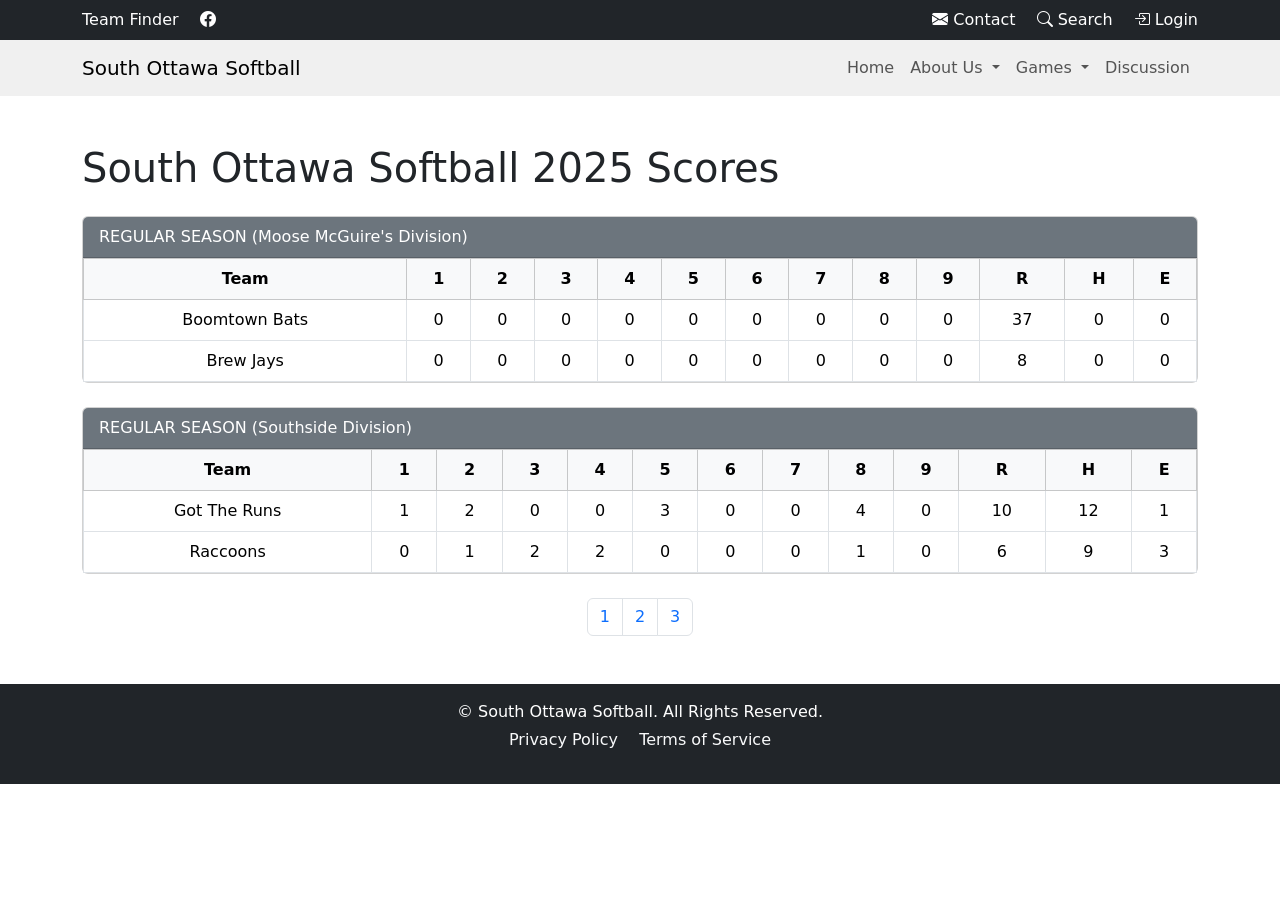
<file: scores.html>
<!DOCTYPE html>
<html lang="en">
<head>
  <meta charset="UTF-8">
  <title>Softball Scores</title>
  <meta name="viewport" content="width=device-width, initial-scale=1">
  <!-- bootstrap CSS -->
  <link
    href="https://cdn.jsdelivr.net/npm/bootstrap@5.3.0/dist/css/bootstrap.min.css"
    rel="stylesheet"
  >
  <!-- bootstrap icons -->
  <link 
    rel="stylesheet" 
    href="https://cdn.jsdelivr.net/npm/bootstrap-icons@1.10.5/font/bootstrap-icons.css"
  >
  <style>
    .d-none {
      display: none !important;
    }
  </style>
</head>

    <!-- Top bar -->
    <div class="bg-dark text-white py-2">
      <div class="container d-flex justify-content-between align-items-center">
        <div>
          <a
            href="team-finder.html"
            class="text-white text-decoration-none me-3"
            >Team Finder</a
          >
          <a
            href="https://www.facebook.com/sos.softball.3"
            target="_blank"
            class="text-white text-decoration-none me-3"
          >
            <i class="bi bi-facebook"></i>
          </a>
        </div>
        <div>
          <a href="contact.html" class="text-white text-decoration-none me-3">
            <i class="bi bi-envelope-fill"></i> Contact
          </a>
          <a href="search.html" class="text-white text-decoration-none me-3">
            <i class="bi bi-search"></i> Search
          </a>
          <a href="login.html" class="text-white text-decoration-none">
            <i class="bi bi-box-arrow-in-right"></i> Login
          </a>
        </div>
      </div>
    </div>

    <!-- Main navv. -->
    <nav class="navbar navbar-expand-lg" style="background-color: #f0f0f0">
      <div class="container">
        <a class="navbar-brand" href="index.html">South Ottawa Softball</a>
        <button
          class="navbar-toggler"
          type="button"
          data-bs-toggle="collapse"
          data-bs-target="#navbarNav"
          aria-controls="navbarNav"
          aria-expanded="false"
          aria-label="Toggle navigation"
        >
          <span class="navbar-toggler-icon">&#9776;</span>
        </button>
        <div class="collapse navbar-collapse" id="navbarNav">
          <ul class="navbar-nav ms-auto">
            <li class="nav-item">
              <a class="nav-link" href="index.html">Home</a>
            </li>
            <li class="nav-item dropdown">
              <a
                class="nav-link dropdown-toggle"
                href="#"
                id="aboutUsDropdown"
                role="button"
                data-bs-toggle="dropdown"
                aria-expanded="false"
              >
                About Us
              </a>
              <ul class="dropdown-menu" aria-labelledby="aboutUsDropdown">
                <li><a class="dropdown-item" href="staff.html">Staff</a></li>
                <li>
                  <a class="dropdown-item" href="contact.html">Contact Us</a>
                </li>
                <li>
                  <a class="dropdown-item" href="who-we-are.html">Who We Are</a>
                </li>
              </ul>
            </li>
            <li class="nav-item dropdown">
              <a
                class="nav-link dropdown-toggle"
                href="#"
                id="gamesDropdown"
                role="button"
                data-bs-toggle="dropdown"
                aria-expanded="false"
              >
                Games
              </a>
              <ul class="dropdown-menu" aria-labelledby="gamesDropdown">
                <li>
                  <a class="dropdown-item" href="schedule.html">Schedule</a>
                </li>
                <li><a class="dropdown-item" href="scores.html">Scores</a></li>
                <li>
                  <a class="dropdown-item" href="calendar.html">Calendar</a>
                </li>
                <li>
                  <a class="dropdown-item" href="standings.html">Standings</a>
                </li>
                <li>
                  <a class="dropdown-item" href="tournament.html">Tournament</a>
                </li>
              </ul>
            </li>
            <li class="nav-item">
              <a class="nav-link" href="discussion.html">Discussion</a>
            </li>
          </ul>
        </div>
      </div>
    </nav>
<body>

<div class="container my-5">
  <h1 class="mb-4">South Ottawa Softball 2025 Scores
</h1>

  <!-- pg.1 -->
  <div id="scorePage1">
    <div class="card mb-4">
      <div class="card-header bg-secondary text-white">
        REGULAR SEASON (Moose McGuire's Division)
      </div>
      <div class="card-body p-0">
        <table class="table table-bordered mb-0 text-center">
          <thead class="table-light">
            <tr>
              <th scope="col">Team</th>
              <th scope="col">1</th>
              <th scope="col">2</th>
              <th scope="col">3</th>
              <th scope="col">4</th>
              <th scope="col">5</th>
              <th scope="col">6</th>
              <th scope="col">7</th>
              <th scope="col">8</th>
              <th scope="col">9</th>
              <th scope="col">R</th>
              <th scope="col">H</th>
              <th scope="col">E</th>
            </tr>
          </thead>
          <tbody>
            <tr>
              <td>Boomtown Bats</td>
              <td>0</td>
              <td>0</td>
              <td>0</td>
              <td>0</td>
              <td>0</td>
              <td>0</td>
              <td>0</td>
              <td>0</td>
              <td>0</td>
              <td>37</td>
              <td>0</td>
              <td>0</td>
            </tr>
            <tr>
              <td>Brew Jays</td>
              <td>0</td>
              <td>0</td>
              <td>0</td>
              <td>0</td>
              <td>0</td>
              <td>0</td>
              <td>0</td>
              <td>0</td>
              <td>0</td>
              <td>8</td>
              <td>0</td>
              <td>0</td>
            </tr>
          </tbody>
        </table>
      </div>
    </div>

    <div class="card mb-4">
      <div class="card-header bg-secondary text-white">
        REGULAR SEASON (Southside Division)
      </div>
      <div class="card-body p-0">
        <table class="table table-bordered mb-0 text-center">
          <thead class="table-light">
            <tr>
              <th scope="col">Team</th>
              <th scope="col">1</th>
              <th scope="col">2</th>
              <th scope="col">3</th>
              <th scope="col">4</th>
              <th scope="col">5</th>
              <th scope="col">6</th>
              <th scope="col">7</th>
              <th scope="col">8</th>
              <th scope="col">9</th>
              <th scope="col">R</th>
              <th scope="col">H</th>
              <th scope="col">E</th>
            </tr>
          </thead>
          <tbody>
            <tr>
              <td>Got The Runs</td>
              <td>1</td>
              <td>2</td>
              <td>0</td>
              <td>0</td>
              <td>3</td>
              <td>0</td>
              <td>0</td>
              <td>4</td>
              <td>0</td>
              <td>10</td>
              <td>12</td>
              <td>1</td>
            </tr>
            <tr>
              <td>Raccoons</td>
              <td>0</td>
              <td>1</td>
              <td>2</td>
              <td>2</td>
              <td>0</td>
              <td>0</td>
              <td>0</td>
              <td>1</td>
              <td>0</td>
              <td>6</td>
              <td>9</td>
              <td>3</td>
            </tr>
          </tbody>
        </table>
      </div>
    </div>
  </div>

  <!-- pg 2 -->
  <div id="scorePage2" class="d-none">
    <div class="card mb-4">
      <div class="card-header bg-secondary text-white">
        REGULAR SEASON (Moose McGuire's Division)
      </div>
      <div class="card-body p-0">
        <table class="table table-bordered mb-0 text-center">
          <thead class="table-light">
            <tr>
              <th>Team</th>
              <th>1</th>
              <th>2</th>
              <th>3</th>
              <th>4</th>
              <th>5</th>
              <th>6</th>
              <th>7</th>
              <th>8</th>
              <th>9</th>
              <th>R</th>
              <th>H</th>
              <th>E</th>
            </tr>
          </thead>
          <tbody>
            <tr>
              <td>Ball Crushers</td>
              <td>0</td>
              <td>2</td>
              <td>1</td>
              <td>1</td>
              <td>0</td>
              <td>0</td>
              <td>3</td>
              <td>0</td>
              <td>0</td>
              <td>7</td>
              <td>8</td>
              <td>1</td>
            </tr>
            <tr>
              <td>No Stars</td>
              <td>1</td>
              <td>0</td>
              <td>0</td>
              <td>2</td>
              <td>0</td>
              <td>4</td>
              <td>0</td>
              <td>0</td>
              <td>0</td>
              <td>7</td>
              <td>10</td>
              <td>2</td>
            </tr>
          </tbody>
        </table>
      </div>
    </div>

    <div class="card mb-4">
      <div class="card-header bg-secondary text-white">
        REGULAR SEASON (Southside Division)
      </div>
      <div class="card-body p-0">
        <table class="table table-bordered mb-0 text-center">
          <thead class="table-light">
            <tr>
              <th>Team</th>
              <th>1</th>
              <th>2</th>
              <th>3</th>
              <th>4</th>
              <th>5</th>
              <th>6</th>
              <th>7</th>
              <th>8</th>
              <th>9</th>
              <th>R</th>
              <th>H</th>
              <th>E</th>
            </tr>
          </thead>
          <tbody>
            <tr>
              <td>Southside Scandal</td>
              <td>2</td>
              <td>0</td>
              <td>1</td>
              <td>0</td>
              <td>3</td>
              <td>0</td>
              <td>0</td>
              <td>4</td>
              <td>0</td>
              <td>10</td>
              <td>11</td>
              <td>2</td>
            </tr>
            <tr>
              <td>Wildcards</td>
              <td>0</td>
              <td>3</td>
              <td>0</td>
              <td>2</td>
              <td>1</td>
              <td>0</td>
              <td>1</td>
              <td>0</td>
              <td>0</td>
              <td>7</td>
              <td>9</td>
              <td>1</td>
            </tr>
          </tbody>
        </table>
      </div>
    </div>
  </div>

  <!-- pg 3 -->
  <div id="scorePage3" class="d-none">
    <div class="card mb-4">
      <div class="card-header bg-secondary text-white">
        REGULAR SEASON (Moose McGuire's Division)
      </div>
      <div class="card-body p-0">
        <table class="table table-bordered mb-0 text-center">
          <thead class="table-light">
            <tr>
              <th>Team</th>
              <th>1</th>
              <th>2</th>
              <th>3</th>
              <th>4</th>
              <th>5</th>
              <th>6</th>
              <th>7</th>
              <th>8</th>
              <th>9</th>
              <th>R</th>
              <th>H</th>
              <th>E</th>
            </tr>
          </thead>
          <tbody>
            <tr>
              <td>Brew Jays</td>
              <td>0</td>
              <td>2</td>
              <td>0</td>
              <td>0</td>
              <td>3</td>
              <td>0</td>
              <td>0</td>
              <td>1</td>
              <td>0</td>
              <td>6</td>
              <td>10</td>
              <td>1</td>
            </tr>
            <tr>
              <td>Brews on First</td>
              <td>1</td>
              <td>0</td>
              <td>4</td>
              <td>0</td>
              <td>0</td>
              <td>1</td>
              <td>0</td>
              <td>1</td>
              <td>0</td>
              <td>7</td>
              <td>8</td>
              <td>2</td>
            </tr>
          </tbody>
        </table>
      </div>
    </div>

    <div class="card mb-4">
      <div class="card-header bg-secondary text-white">
        REGULAR SEASON (Southside Division)
      </div>
      <div class="card-body p-0">
        <table class="table table-bordered mb-0 text-center">
          <thead class="table-light">
            <tr>
              <th>Team</th>
              <th>1</th>
              <th>2</th>
              <th>3</th>
              <th>4</th>
              <th>5</th>
              <th>6</th>
              <th>7</th>
              <th>8</th>
              <th>9</th>
              <th>R</th>
              <th>H</th>
              <th>E</th>
            </tr>
          </thead>
          <tbody>
            <tr>
              <td>Got The Runs</td>
              <td>2</td>
              <td>2</td>
              <td>1</td>
              <td>0</td>
              <td>2</td>
              <td>0</td>
              <td>0</td>
              <td>3</td>
              <td>0</td>
              <td>10</td>
              <td>12</td>
              <td>0</td>
            </tr>
            <tr>
              <td>Tee Ballers</td>
              <td>1</td>
              <td>0</td>
              <td>0</td>
              <td>4</td>
              <td>0</td>
              <td>0</td>
              <td>3</td>
              <td>0</td>
              <td>0</td>
              <td>8</td>
              <td>9</td>
              <td>3</td>
            </tr>
          </tbody>
        </table>
      </div>
    </div>
  </div>

  <!-- pagination -->
  <nav class="mt-4">
    <ul class="pagination justify-content-center">
      <li class="page-item"><a class="page-link" href="#" data-page="1">1</a></li>
      <li class="page-item"><a class="page-link" href="#" data-page="2">2</a></li>
      <li class="page-item"><a class="page-link" href="#" data-page="3">3</a></li>
    </ul>
  </nav>
</div>

<footer class="bg-dark text-white text-center py-3 mt-5">
  <div class="container">
    <p class="mb-1">
      &copy; <span id="year"></span> South Ottawa Softball. All Rights Reserved.
    </p>
    <p>
      <a href="privacy.html" class="text-light text-decoration-none mx-2"
        >Privacy Policy</a
      >
      <a href="terms.html" class="text-light text-decoration-none mx-2"
        >Terms of Service</a
      >

    </p>
  </div>
</footer>

<!-- bootstrap js -->
<script
  src="https://cdn.jsdelivr.net/npm/bootstrap@5.3.0/dist/js/bootstrap.bundle.min.js">
</script>
<script>
  const pageLinks = document.querySelectorAll('.page-link');
  const pages = ['scorePage1', 'scorePage2', 'scorePage3'];

  function showPage(pageNumber) {
    pages.forEach((pageId, index) => {
      const pageElement = document.getElementById(pageId);
      if (index === pageNumber - 1) {
        pageElement.classList.remove('d-none');
      } else {
        pageElement.classList.add('d-none');
      }
    });
  }

  pageLinks.forEach(link => {
    link.addEventListener('click', e => {
      e.preventDefault();
      const pageNum = parseInt(link.getAttribute('data-page'), 10);
      showPage(pageNum);
    });
  });

  //show pg 1 by default
  showPage(1);
</script>
</body>
</html>
</file>
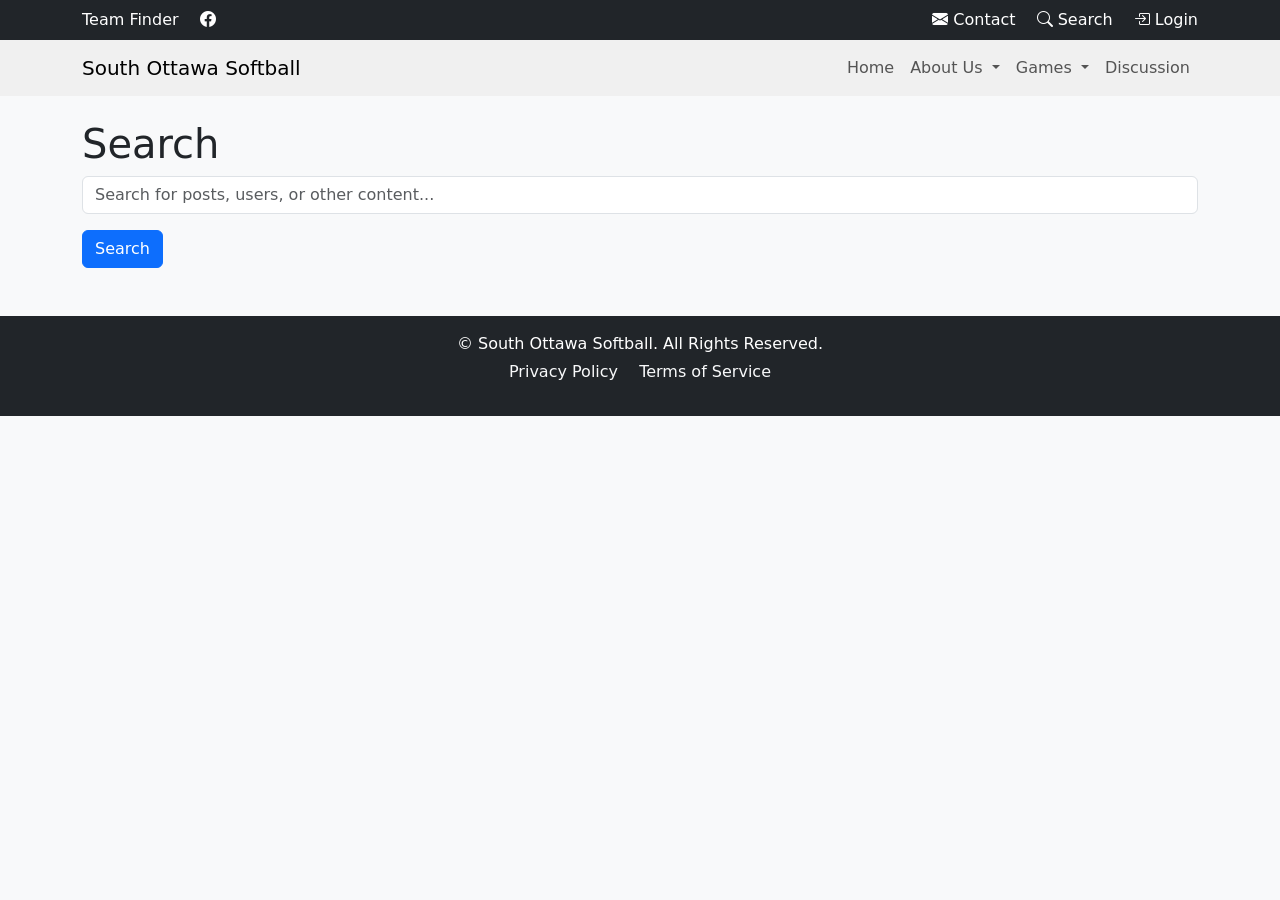
<file: search.html>
<!DOCTYPE html>
<html lang="en">
<head>
  <meta charset="UTF-8">
  <title>Search</title>
  <meta name="viewport" content="width=device-width, initial-scale=1">
  <!-- bootstrap CSS -->
  <link
    href="https://cdn.jsdelivr.net/npm/bootstrap@5.3.0/dist/css/bootstrap.min.css"
    rel="stylesheet"
  >
  <!-- bootstrap icons -->
  <link 
    rel="stylesheet" 
    href="https://cdn.jsdelivr.net/npm/bootstrap-icons@1.10.5/font/bootstrap-icons.css"
  >
  <style>
    body {
      background-color: #f8f9fa;
    }
    .search-results {
      margin-top: 1rem;
    }
    .result-item {
      background: #fff;
      border: 1px solid #ddd;
      border-radius: 5px;
      padding: 1rem;
      margin-bottom: 1rem;
      box-shadow: 0 2px 4px rgba(0,0,0,0.1);
    }
    .result-item a {
      text-decoration: none;
      color: #0d6efd;
    }
    .result-item a:hover {
      text-decoration: underline;
    }
    .no-results {
      color: #6c757d;
      font-size: 1.2rem;
    }
  </style>
</head>
<body>
<!-- Top bar -->
<div class="bg-dark text-white py-2">
  <div class="container d-flex justify-content-between align-items-center">
    <div>
      <a
        href="team-finder.html"
        class="text-white text-decoration-none me-3"
        >Team Finder</a
      >
      <a
        href="https://www.facebook.com/sos.softball.3"
        target="_blank"
        class="text-white text-decoration-none me-3"
      >
        <i class="bi bi-facebook"></i>
      </a>
    </div>
    <div>
      <a href="contact.html" class="text-white text-decoration-none me-3">
        <i class="bi bi-envelope-fill"></i> Contact
      </a>
      <a href="search.html" class="text-white text-decoration-none me-3">
        <i class="bi bi-search"></i> Search
      </a>
      <a href="login.html" class="text-white text-decoration-none">
        <i class="bi bi-box-arrow-in-right"></i> Login
      </a>
    </div>
  </div>
</div>

<!-- Main navv. -->
<nav class="navbar navbar-expand-lg" style="background-color: #f0f0f0">
  <div class="container">
    <a class="navbar-brand" href="index.html">South Ottawa Softball</a>
    <button
      class="navbar-toggler"
      type="button"
      data-bs-toggle="collapse"
      data-bs-target="#navbarNav"
      aria-controls="navbarNav"
      aria-expanded="false"
      aria-label="Toggle navigation"
    >
      <span class="navbar-toggler-icon">&#9776;</span>
    </button>
    <div class="collapse navbar-collapse" id="navbarNav">
      <ul class="navbar-nav ms-auto">
        <li class="nav-item">
          <a class="nav-link" href="index.html">Home</a>
        </li>
        <li class="nav-item dropdown">
          <a
            class="nav-link dropdown-toggle"
            href="#"
            id="aboutUsDropdown"
            role="button"
            data-bs-toggle="dropdown"
            aria-expanded="false"
          >
            About Us
          </a>
          <ul class="dropdown-menu" aria-labelledby="aboutUsDropdown">
            <li><a class="dropdown-item" href="staff.html">Staff</a></li>
            <li>
              <a class="dropdown-item" href="contact.html">Contact Us</a>
            </li>
            <li>
              <a class="dropdown-item" href="who-we-are.html">Who We Are</a>
            </li>
          </ul>
        </li>
        <li class="nav-item dropdown">
          <a
            class="nav-link dropdown-toggle"
            href="#"
            id="gamesDropdown"
            role="button"
            data-bs-toggle="dropdown"
            aria-expanded="false"
          >
            Games
          </a>
          <ul class="dropdown-menu" aria-labelledby="gamesDropdown">
            <li>
              <a class="dropdown-item" href="schedule.html">Schedule</a>
            </li>
            <li><a class="dropdown-item" href="scores.html">Scores</a></li>
            <li>
              <a class="dropdown-item" href="calendar.html">Calendar</a>
            </li>
            <li>
              <a class="dropdown-item" href="standings.html">Standings</a>
            </li>
            <li>
              <a class="dropdown-item" href="tournament.html">Tournament</a>
            </li>
          </ul>
        </li>
        <li class="nav-item">
          <a class="nav-link" href="discussion.html">Discussion</a>
        </li>
      </ul>
    </div>
  </div>
</nav>

<!-- search Section -->
<div class="container my-4">
  <h1>Search</h1>
  <form id="searchForm">
    <div class="mb-3">
      <input
        type="text"
        class="form-control"
        id="searchInput"
        placeholder="Search for posts, users, or other content..."
        required
      >
    </div>
    <button type="submit" class="btn btn-primary">Search</button>
  </form>

  <div id="searchResults" class="search-results"></div>
</div>
  
  
<footer class="bg-dark text-white text-center py-3 mt-5">
  <div class="container">
    <p class="mb-1">
      &copy; <span id="year"></span> South Ottawa Softball. All Rights Reserved.
    </p>
    <p>
      <a href="privacy.html" class="text-light text-decoration-none mx-2"
        >Privacy Policy</a
      >
      <a href="terms.html" class="text-light text-decoration-none mx-2"
        >Terms of Service</a
      >
 

    </p>
  </div>
</footer>

<!-- bootstrap js -->
<script
  src="https://cdn.jsdelivr.net/npm/bootstrap@5.3.0/dist/js/bootstrap.bundle.min.js"
></script>
<script>
  // e.g. data for search
  const sampleData = [
    { id: 1, type: 'post', content: 'What a great game yesterday!', author: 'John Doe', link: '/posts/1' },
    { id: 2, type: 'post', content: 'Check out this awesome photo!', author: 'Emily Davis', link: '/posts/2' },
    { id: 3, type: 'user', content: 'Emily Davis', author: null, link: '/users/3' },
    { id: 4, type: 'user', content: 'Mark Taylor', author: null, link: '/users/4' },
    { id: 5, type: 'post', content: 'Who’s ready for the playoffs?', author: 'Sarah Johnson', link: '/posts/5' }
  ];

  //dom Elements
  const searchForm = document.getElementById('searchForm');
  const searchInput = document.getElementById('searchInput');
  const searchResults = document.getElementById('searchResults');

  //handle form submission
  searchForm.addEventListener('submit', (e) => {
    e.preventDefault();

    const query = searchInput.value.toLowerCase();
    if (!query) return;

    //filter results
    const results = sampleData.filter(item => {
      return (
        item.content.toLowerCase().includes(query) ||
        (item.author && item.author.toLowerCase().includes(query))
      );
    });

    //render results
    renderResults(results);
  });

  //render search results
  function renderResults(results) {
    searchResults.innerHTML = ''; //clear prev. results

    if (results.length === 0) {
      searchResults.innerHTML = '<p class="no-results">No results found.</p>';
      return;
    }

    results.forEach(item => {
      const resultDiv = document.createElement('div');
      resultDiv.classList.add('result-item');
      resultDiv.innerHTML = `
        <p><strong>Type:</strong> ${item.type}</p>
        <p><strong>Content:</strong> <a href="${item.link}">${item.content}</a></p>
        ${item.author ? `<p><strong>Author:</strong> ${item.author}</p>` : ''}
      `;
      searchResults.appendChild(resultDiv);
    });
  }
</script>
</body>
</html>
</file>
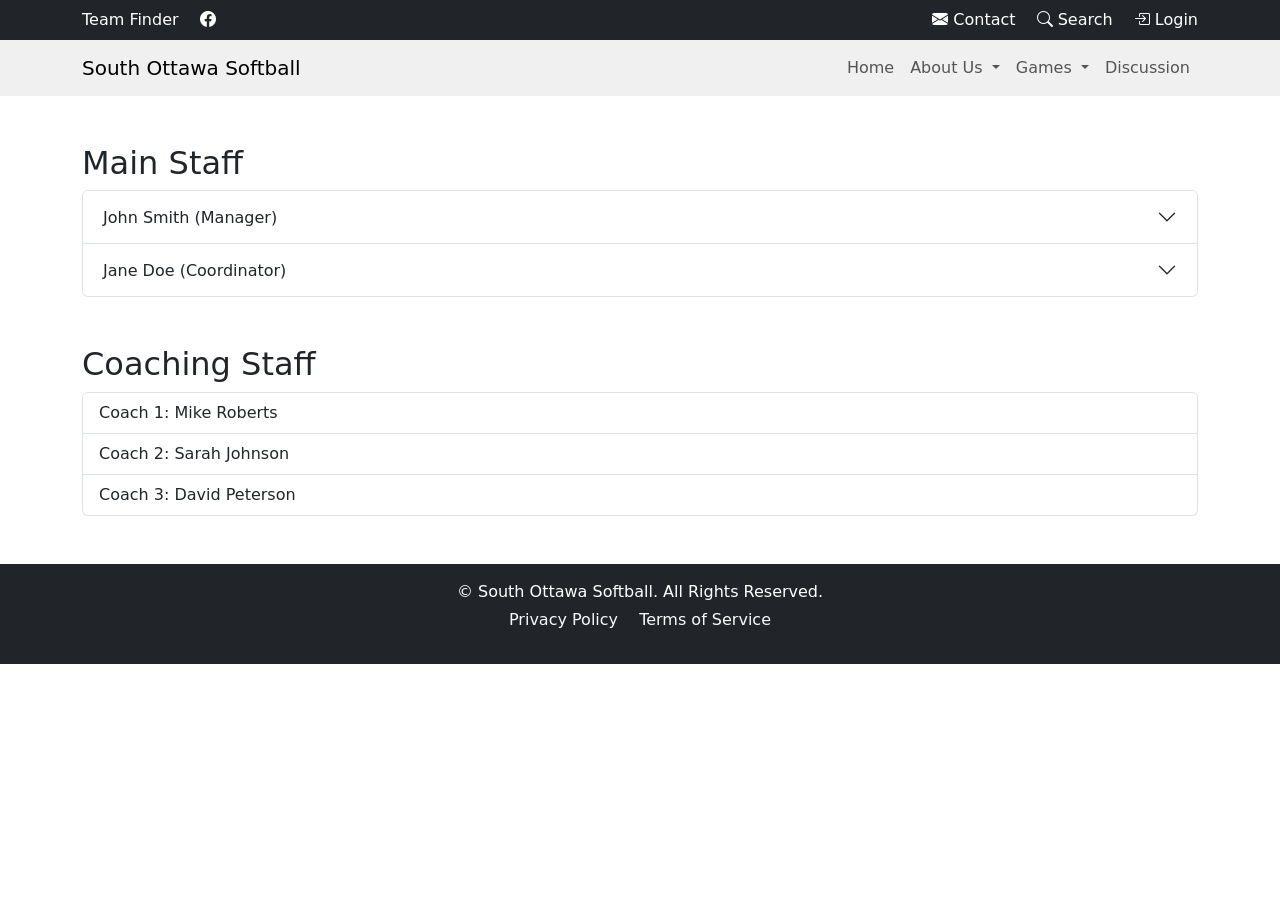
<file: staff.html>
<!DOCTYPE html>
<html lang="en">
<head>
  <meta charset="UTF-8">
  <title>Staff Page</title>
  <meta name="viewport" content="width=device-width, initial-scale=1">
  <!-- bootstrap CSS -->
  <link 
    href="https://cdn.jsdelivr.net/npm/bootstrap@5.3.0/dist/css/bootstrap.min.css" 
    rel="stylesheet"
  >
  <!-- bootstrap icons -->
  <link 
    rel="stylesheet" 
    href="https://cdn.jsdelivr.net/npm/bootstrap-icons@1.10.5/font/bootstrap-icons.css"
  >
</head>
<body>
  
<!-- Top bar -->
    <div class="bg-dark text-white py-2">
      <div class="container d-flex justify-content-between align-items-center">
        <div>
          <a
            href="team-finder.html"
            class="text-white text-decoration-none me-3"
            >Team Finder</a
          >
          <a
            href="https://www.facebook.com/sos.softball.3"
            target="_blank"
            class="text-white text-decoration-none me-3"
          >
            <i class="bi bi-facebook"></i>
          </a>
        </div>
        <div>
          <a href="contact.html" class="text-white text-decoration-none me-3">
            <i class="bi bi-envelope-fill"></i> Contact
          </a>
          <a href="search.html" class="text-white text-decoration-none me-3">
            <i class="bi bi-search"></i> Search
          </a>
          <a href="login.html" class="text-white text-decoration-none">
            <i class="bi bi-box-arrow-in-right"></i> Login
          </a>
        </div>
      </div>
    </div>

    <!-- Main navv. -->
    <nav class="navbar navbar-expand-lg" style="background-color: #f0f0f0">
      <div class="container">
        <a class="navbar-brand" href="index.html">South Ottawa Softball</a>
        <button
          class="navbar-toggler"
          type="button"
          data-bs-toggle="collapse"
          data-bs-target="#navbarNav"
          aria-controls="navbarNav"
          aria-expanded="false"
          aria-label="Toggle navigation"
        >
          <span class="navbar-toggler-icon">&#9776;</span>
        </button>
        <div class="collapse navbar-collapse" id="navbarNav">
          <ul class="navbar-nav ms-auto">
            <li class="nav-item">
              <a class="nav-link" href="index.html">Home</a>
            </li>
            <li class="nav-item dropdown">
              <a
                class="nav-link dropdown-toggle"
                href="#"
                id="aboutUsDropdown"
                role="button"
                data-bs-toggle="dropdown"
                aria-expanded="false"
              >
                About Us
              </a>
              <ul class="dropdown-menu" aria-labelledby="aboutUsDropdown">
                <li><a class="dropdown-item" href="staff.html">Staff</a></li>
                <li>
                  <a class="dropdown-item" href="contact.html">Contact Us</a>
                </li>
                <li>
                  <a class="dropdown-item" href="who-we-are.html">Who We Are</a>
                </li>
              </ul>
            </li>
            <li class="nav-item dropdown">
              <a
                class="nav-link dropdown-toggle"
                href="#"
                id="gamesDropdown"
                role="button"
                data-bs-toggle="dropdown"
                aria-expanded="false"
              >
                Games
              </a>
              <ul class="dropdown-menu" aria-labelledby="gamesDropdown">
                <li>
                  <a class="dropdown-item" href="schedule.html">Schedule</a>
                </li>
                <li><a class="dropdown-item" href="scores.html">Scores</a></li>
                <li>
                  <a class="dropdown-item" href="calendar.html">Calendar</a>
                </li>
                <li>
                  <a class="dropdown-item" href="standings.html">Standings</a>
                </li>
                <li>
                  <a class="dropdown-item" href="tournament.html">Tournament</a>
                </li>
              </ul>
            </li>
            <li class="nav-item">
              <a class="nav-link" href="discussion.html">Discussion</a>
            </li>
          </ul>
        </div>
      </div>
    </nav>

<!-- main staff Section -->
<div class="container mt-5" id="main-staff">
  <h2>Main Staff</h2>
  <div class="accordion" id="mainStaffAccordion">
    <div class="accordion-item">
      <h2 class="accordion-header" id="headingOne">
        <button 
          class="accordion-button collapsed" 
          type="button" 
          data-bs-toggle="collapse" 
          data-bs-target="#collapseOne" 
          aria-expanded="false" 
          aria-controls="collapseOne"
        >
          John Smith (Manager)
        </button>
      </h2>
      <div 
        id="collapseOne" 
        class="accordion-collapse collapse" 
        aria-labelledby="headingOne" 
        data-bs-parent="#mainStaffAccordion"
      >
        <div class="accordion-body">
          <p>Email: john.smith@example.com</p>
          <p>Phone: 123-456-7890</p>
        </div>
      </div>
    </div>
    <div class="accordion-item">
      <h2 class="accordion-header" id="headingTwo">
        <button 
          class="accordion-button collapsed" 
          type="button" 
          data-bs-toggle="collapse" 
          data-bs-target="#collapseTwo" 
          aria-expanded="false" 
          aria-controls="collapseTwo"
        >
          Jane Doe (Coordinator)
        </button>
      </h2>
      <div 
        id="collapseTwo" 
        class="accordion-collapse collapse" 
        aria-labelledby="headingTwo" 
        data-bs-parent="#mainStaffAccordion"
      >
        <div class="accordion-body">
          <p>Email: jane.doe@example.com</p>
          <p>Phone: 234-567-8901</p>
        </div>
      </div>
    </div>
  </div>
</div>

<!-- coaching staff Section -->
<div class="container mt-5" id="coaching-staff">
  <h2>Coaching Staff</h2>
  <ul class="list-group">
    <li class="list-group-item">Coach 1: Mike Roberts</li>
    <li class="list-group-item">Coach 2: Sarah Johnson</li>
    <li class="list-group-item">Coach 3: David Peterson</li>
  </ul>
</div>
  
<footer class="bg-dark text-white text-center py-3 mt-5">
  <div class="container">
    <p class="mb-1">
      &copy; <span id="year"></span> South Ottawa Softball. All Rights Reserved.
    </p>
    <p>
      <a href="privacy.html" class="text-light text-decoration-none mx-2"
        >Privacy Policy</a
      >
      <a href="terms.html" class="text-light text-decoration-none mx-2"
        >Terms of Service</a
      >
 

    </p>
  </div>
</footer>

<!-- bootstrap js -->
<script 
  src="https://cdn.jsdelivr.net/npm/bootstrap@5.3.0/dist/js/bootstrap.bundle.min.js">
</script>
</body>
</html>
</file>
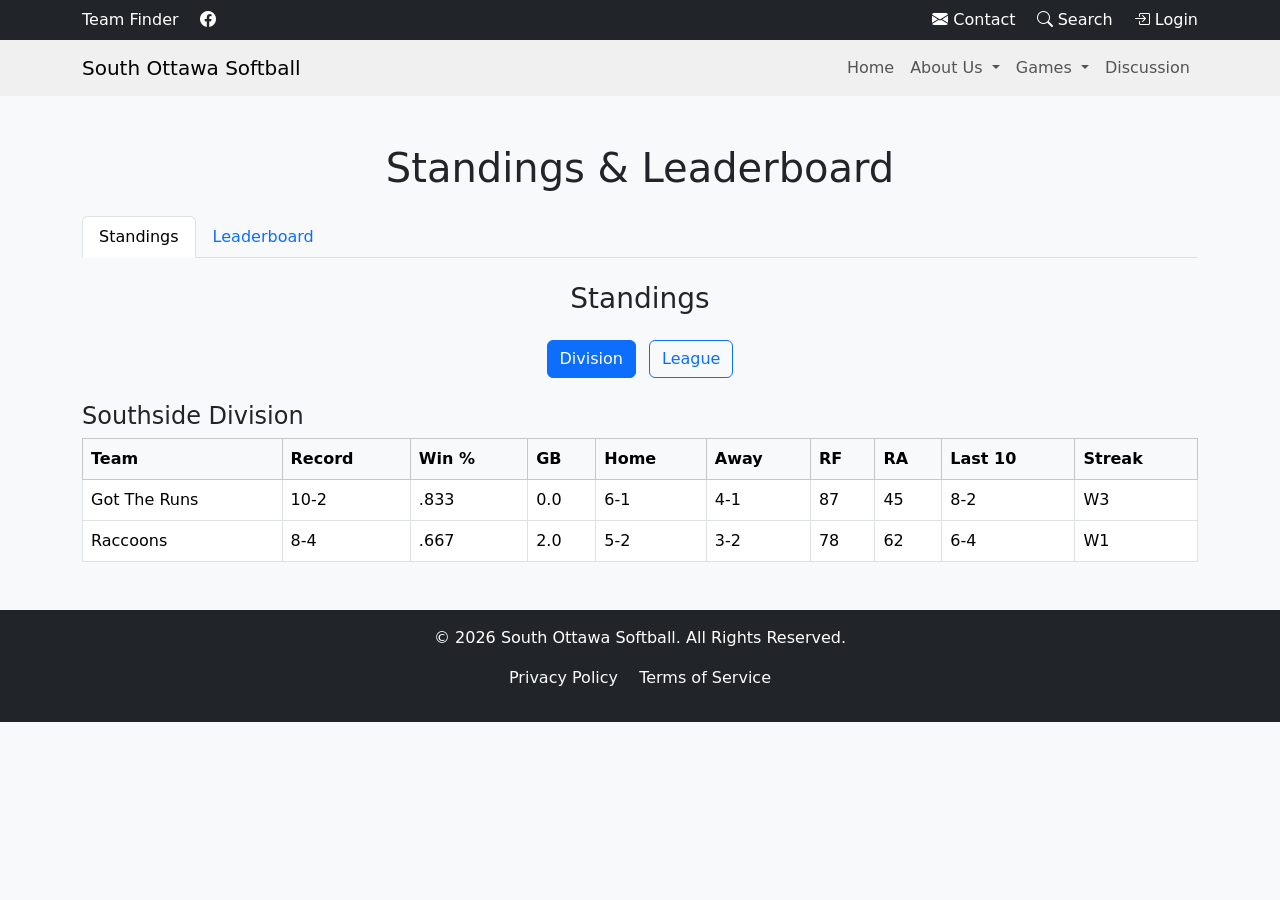
<file: standings.html>
<!DOCTYPE html>
<html lang="en">
  <head>
    <meta charset="UTF-8" />
    <meta name="viewport" content="width=device-width, initial-scale=1.0" />
    <title>Standings and Leaderboard</title>
    <!-- bootstrap CSS -->
    <link
      href="https://cdn.jsdelivr.net/npm/bootstrap@5.3.0/dist/css/bootstrap.min.css"
      rel="stylesheet"
    />
    <!-- bootstrap icons -->
    <link 
      rel="stylesheet" 
      href="https://cdn.jsdelivr.net/npm/bootstrap-icons@1.10.5/font/bootstrap-icons.css"
    >
    <style>
      .nav-tabs .nav-link {
        cursor: pointer;
      }
      .filter-container {
        margin-bottom: 1rem;
      }
    </style>
  </head>
  <body class="bg-light">
     <!-- Top bar -->
    <div class="bg-dark text-white py-2">
      <div class="container d-flex justify-content-between align-items-center">
        <div>
          <a
            href="team-finder.html"
            class="text-white text-decoration-none me-3"
            >Team Finder</a
          >
          <a
            href="https://www.facebook.com/sos.softball.3"
            target="_blank"
            class="text-white text-decoration-none me-3"
          >
            <i class="bi bi-facebook"></i>
          </a>
        </div>
        <div>
          <a href="contact.html" class="text-white text-decoration-none me-3">
            <i class="bi bi-envelope-fill"></i> Contact
          </a>
          <a href="search.html" class="text-white text-decoration-none me-3">
            <i class="bi bi-search"></i> Search
          </a>
          <a href="login.html" class="text-white text-decoration-none">
            <i class="bi bi-box-arrow-in-right"></i> Login
          </a>
        </div>
      </div>
    </div>

    <!-- Main navv. -->
    <nav class="navbar navbar-expand-lg" style="background-color: #f0f0f0">
      <div class="container">
        <a class="navbar-brand" href="index.html">South Ottawa Softball</a>
        <button
          class="navbar-toggler"
          type="button"
          data-bs-toggle="collapse"
          data-bs-target="#navbarNav"
          aria-controls="navbarNav"
          aria-expanded="false"
          aria-label="Toggle navigation"
        >
          <span class="navbar-toggler-icon">&#9776;</span>
        </button>
        <div class="collapse navbar-collapse" id="navbarNav">
          <ul class="navbar-nav ms-auto">
            <li class="nav-item">
              <a class="nav-link" href="index.html">Home</a>
            </li>
            <li class="nav-item dropdown">
              <a
                class="nav-link dropdown-toggle"
                href="#"
                id="aboutUsDropdown"
                role="button"
                data-bs-toggle="dropdown"
                aria-expanded="false"
              >
                About Us
              </a>
              <ul class="dropdown-menu" aria-labelledby="aboutUsDropdown">
                <li><a class="dropdown-item" href="staff.html">Staff</a></li>
                <li>
                  <a class="dropdown-item" href="contact.html">Contact Us</a>
                </li>
                <li>
                  <a class="dropdown-item" href="who-we-are.html">Who We Are</a>
                </li>
              </ul>
            </li>
            <li class="nav-item dropdown">
              <a
                class="nav-link dropdown-toggle"
                href="#"
                id="gamesDropdown"
                role="button"
                data-bs-toggle="dropdown"
                aria-expanded="false"
              >
                Games
              </a>
              <ul class="dropdown-menu" aria-labelledby="gamesDropdown">
                <li>
                  <a class="dropdown-item" href="schedule.html">Schedule</a>
                </li>
                <li><a class="dropdown-item" href="scores.html">Scores</a></li>
                <li>
                  <a class="dropdown-item" href="calendar.html">Calendar</a>
                </li>
                <li>
                  <a class="dropdown-item" href="standings.html">Standings</a>
                </li>
                <li>
                  <a class="dropdown-item" href="tournament.html">Tournament</a>
                </li>
              </ul>
            </li>
            <li class="nav-item">
              <a class="nav-link" href="discussion.html">Discussion</a>
            </li>
          </ul>
        </div>
      </div>
    </nav>


    <div class="container my-5">
      <h1 class="mb-4 text-center">Standings &amp; Leaderboard</h1>

      <!-- nav. tabs -->
      <ul class="nav nav-tabs mb-4" id="mainTabs">
        <li class="nav-item">
          <button
            class="nav-link active"
            data-bs-toggle="tab"
            data-bs-target="#standingsTab"
          >
            Standings
          </button>
        </li>
        <li class="nav-item">
          <button
            class="nav-link"
            data-bs-toggle="tab"
            data-bs-target="#leaderboardTab"
          >
            Leaderboard
          </button>
        </li>
      </ul>

      <div class="tab-content">
        <!-- standings tab -->
        <div class="tab-pane fade show active" id="standingsTab">
          <h3 class="text-center mb-4">Standings</h3>

          <!-- toggle buttons -->
          <div class="text-center mb-4">
            <button class="btn btn-primary me-2" id="divisionStandingsBtn">
              Division
            </button>
            <button class="btn btn-outline-primary" id="leagueStandingsBtn">
              League
            </button>
          </div>

          <!-- div. Standings -->
          <div id="divisionStandings">
            <h4>Southside Division</h4>
            <table class="table table-bordered table-hover mb-4">
              <thead class="table-light">
                <tr>
                  <th>Team</th>
                  <th>Record</th>
                  <th>Win %</th>
                  <th>GB</th>
                  <th>Home</th>
                  <th>Away</th>
                  <th>RF</th>
                  <th>RA</th>
                  <th>Last 10</th>
                  <th>Streak</th>
                </tr>
              </thead>
              <tbody>
                <tr>
                  <td>Got The Runs</td>
                  <td>10-2</td>
                  <td>.833</td>
                  <td>0.0</td>
                  <td>6-1</td>
                  <td>4-1</td>
                  <td>87</td>
                  <td>45</td>
                  <td>8-2</td>
                  <td>W3</td>
                </tr>
                <tr>
                  <td>Raccoons</td>
                  <td>8-4</td>
                  <td>.667</td>
                  <td>2.0</td>
                  <td>5-2</td>
                  <td>3-2</td>
                  <td>78</td>
                  <td>62</td>
                  <td>6-4</td>
                  <td>W1</td>
                </tr>
              </tbody>
            </table>
          </div>

          <!-- league standings -->
          <div id="leagueStandings" class="d-none">
            <h4>League Standings</h4>
            <table class="table table-bordered table-hover">
              <thead class="table-light">
                <tr>
                  <th>Team</th>
                  <th>Record</th>
                  <th>Win %</th>
                  <th>Points</th>
                  <th>RF</th>
                  <th>RA</th>
                  <th>Streak</th>
                </tr>
              </thead>
              <tbody>
                <tr>
                  <td>Got The Runs</td>
                  <td>10-2</td>
                  <td>.833</td>
                  <td>30</td>
                  <td>87</td>
                  <td>45</td>
                  <td>W3</td>
                </tr>
                <tr>
                  <td>Raccoons</td>
                  <td>8-4</td>
                  <td>.667</td>
                  <td>24</td>
                  <td>78</td>
                  <td>62</td>
                  <td>W1</td>
                </tr>
                <tr>
                  <td>Tee Ballers</td>
                  <td>7-5</td>
                  <td>.583</td>
                  <td>21</td>
                  <td>65</td>
                  <td>70</td>
                  <td>L1</td>
                </tr>
              </tbody>
            </table>
          </div>
        </div>

        <!-- leaderboard -->
        <div class="tab-pane fade" id="leaderboardTab">
          <h3 class="text-center mb-4">Leaderboard</h3>
          <div class="filter-container">
            <label for="filterLeaderboard" class="form-label">Filter By:</label>
            <select id="filterLeaderboard" class="form-select">
              <option value="team-wins">Team Wins</option>
              <option value="player-points">Player Points</option>
              <option value="home-runs">Home Run Leaders</option>
              <option value="batting-average">Batting Average</option>
              <option value="strikeouts">Pitching Strikeouts</option>
            </select>
          </div>
          <table class="table table-bordered table-hover">
            <thead id="leaderboardTableHead"></thead>
            <tbody id="leaderboardContent"></tbody>
          </table>
        </div>
      </div>
    </div>

    <footer class="bg-dark text-white text-center py-3 mt-5">
      <div class="container">
        <p>
          &copy; <span id="year"></span> South Ottawa Softball. All Rights
          Reserved.
        </p>
            <p>
      <a href="privacy.html" class="text-light text-decoration-none mx-2"
        >Privacy Policy</a
      >
      <a href="terms.html" class="text-light text-decoration-none mx-2"
        >Terms of Service</a
      >


    </p>
      </div>
    </footer>

    <!-- js -->
    <script src="https://cdn.jsdelivr.net/npm/bootstrap@5.3.0/dist/js/bootstrap.bundle.min.js"></script>
    <script>
      const leaderboardDropdown = document.getElementById("filterLeaderboard");
      const leaderboardContent = document.getElementById("leaderboardContent");
      const leaderboardTableHead = document.getElementById(
        "leaderboardTableHead"
      );

      const leaderboardData = {
        "team-wins": [
          { rank: 1, team: "Got The Runs", stat: "12 Wins" },
          { rank: 2, team: "Raccoons", stat: "10 Wins" },
          { rank: 3, team: "Tee Ballers", stat: "8 Wins" },
        ],
        "player-points": [
          {
            rank: 1,
            name: "Mark Taylor",
            team: "Brew Jays",
            stat: "125 Points",
          },
          {
            rank: 2,
            name: "Emily Davis",
            team: "Raccoons",
            stat: "110 Points",
          },
          {
            rank: 3,
            name: "James Carter",
            team: "Tee Ballers",
            stat: "105 Points",
          },
        ],
        "home-runs": [
          {
            rank: 1,
            name: "Sarah Johnson",
            team: "Got The Runs",
            stat: "8 Home Runs",
          },
          {
            rank: 2,
            name: "Mike Brown",
            team: "Wildcards",
            stat: "7 Home Runs",
          },
          {
            rank: 3,
            name: "Liam Walker",
            team: "Raccoons",
            stat: "6 Home Runs",
          },
        ],
        "batting-average": [
          { rank: 1, name: "James Carter", team: "Tee Ballers", stat: ".455" },
          {
            rank: 2,
            name: "Sarah Johnson",
            team: "Got The Runs",
            stat: ".440",
          },
          { rank: 3, name: "Emily Davis", team: "Brew Jays", stat: ".430" },
        ],
        strikeouts: [
          {
            rank: 1,
            name: "Mike Wilson",
            team: "Brew Jays",
            stat: "45 Strikeouts",
          },
          {
            rank: 2,
            name: "Liam Walker",
            team: "Got The Runs",
            stat: "40 Strikeouts",
          },
          {
            rank: 3,
            name: "Emily Davis",
            team: "Raccoons",
            stat: "38 Strikeouts",
          },
        ],
      };

      function updateLeaderboard(filter) {
        leaderboardContent.innerHTML = "";
        leaderboardTableHead.innerHTML = "";

        if (filter === "team-wins") {
          leaderboardTableHead.innerHTML = `
            <tr>
              <th>Rank</th>
              <th>Team</th>
              <th>Stat</th>
            </tr>
          `;
        } else {
          leaderboardTableHead.innerHTML = `
            <tr>
              <th>Rank</th>
              <th>Name</th>
              <th>Team</th>
              <th>Stat</th>
            </tr>
          `;
        }

        leaderboardData[filter].forEach((item) => {
          const row = document.createElement("tr");
          if (filter === "team-wins") {
            row.innerHTML = `<td>${item.rank}</td><td>${item.team}</td><td>${item.stat}</td>`;
          } else {
            row.innerHTML = `<td>${item.rank}</td><td>${item.name}</td><td>${item.team}</td><td>${item.stat}</td>`;
          }
          leaderboardContent.appendChild(row);
        });
      }

      document.getElementById("year").textContent = new Date().getFullYear();

      document
        .getElementById("divisionStandingsBtn")
        .addEventListener("click", () => {
          document
            .getElementById("divisionStandings")
            .classList.remove("d-none");
          document.getElementById("leagueStandings").classList.add("d-none");
        });

      document
        .getElementById("leagueStandingsBtn")
        .addEventListener("click", () => {
          document.getElementById("divisionStandings").classList.add("d-none");
          document.getElementById("leagueStandings").classList.remove("d-none");
        });

      //initialize leaderboard w/ "team-wins" by default
      updateLeaderboard("team-wins");

      leaderboardDropdown.addEventListener("change", (e) => {
        updateLeaderboard(e.target.value);
      });
    </script>
  </body>
</html>
</file>
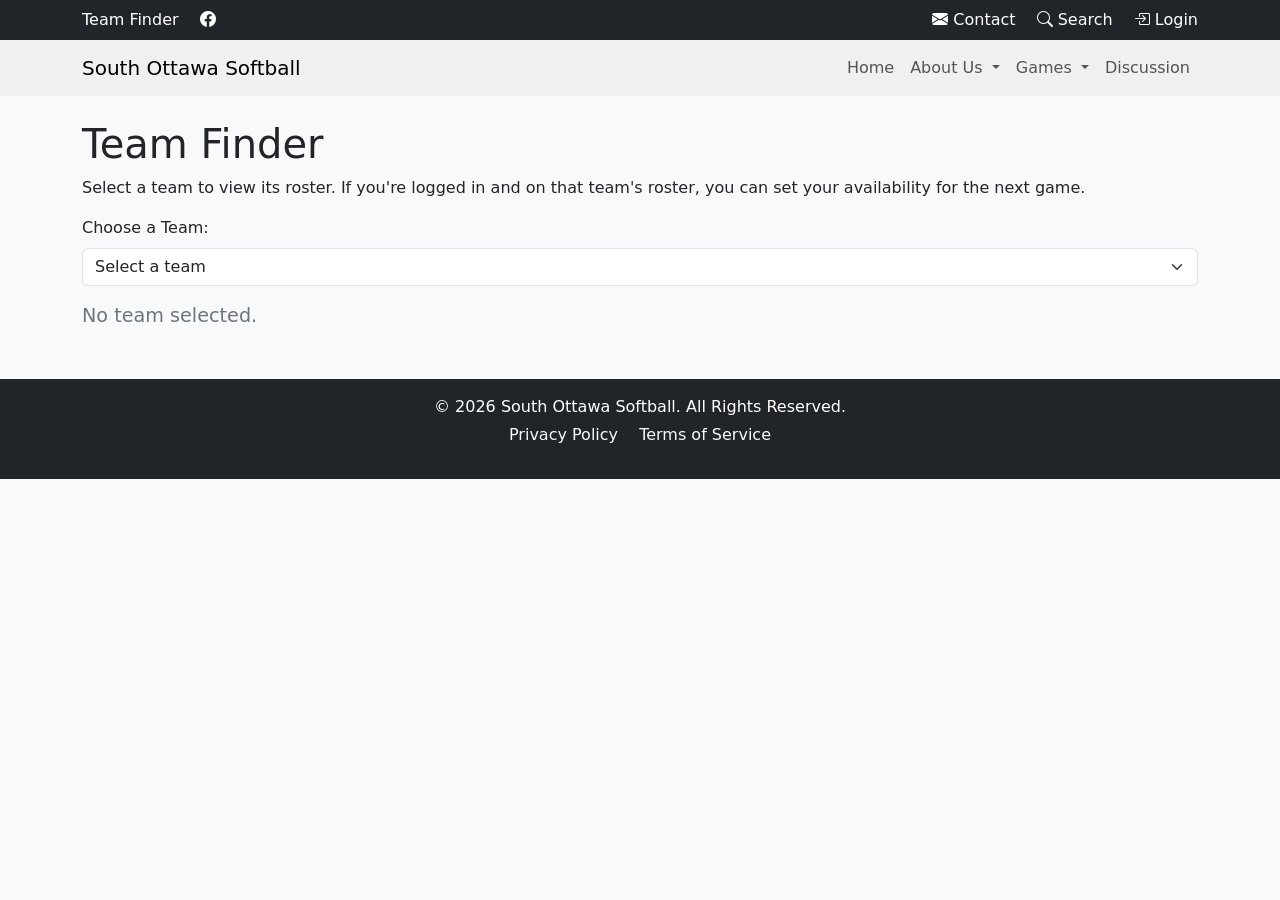
<file: team-finder.html>
<!DOCTYPE html>
<html lang="en">
<head>
  <meta charset="UTF-8" />
  <title>Team Finder</title>
  <meta name="viewport" content="width=device-width, initial-scale=1" />
  <!-- bootstrap CSS -->
  <link 
    href="https://cdn.jsdelivr.net/npm/bootstrap@5.3.0/dist/css/bootstrap.min.css" 
    rel="stylesheet" 
  />
  <!-- bootstrap icons -->
  <link 
    rel="stylesheet" 
    href="https://cdn.jsdelivr.net/npm/bootstrap-icons@1.10.5/font/bootstrap-icons.css"
  >
  <style>
    body {
      background-color: #f8f9fa;
    }
    .team-info {
      margin-top: 1rem;
    }
    .player-list .card {
      margin-bottom: 1rem;
    }
    .availability-section {
      margin-top: 1rem;
      background: #e7f5ff;
      padding: 1rem;
      border-radius: 5px;
    }
    .availability-section h5 {
      margin-bottom: 1rem;
    }
    .no-team-selected {
      color: #6c757d;
      font-size: 1.2rem;
      margin-top: 1rem;
    }
    /* highlight available player's card*/
    .available-player {
      background-color: #d4edda !important; /* for light green */
      border: 1px solid #c3e6cb !important; /* for green border*/
    }
    .available-count {
      color: #28a745; /*green text */
      font-weight: bold;
    }
  </style>
</head>
<body>
  
  <!-- Top bar -->
<div class="bg-dark text-white py-2">
  <div class="container d-flex justify-content-between align-items-center">
    <div>
      <a
        href="team-finder.html"
        class="text-white text-decoration-none me-3"
        >Team Finder</a
      >
      <a
        href="https://www.facebook.com/sos.softball.3"
        target="_blank"
        class="text-white text-decoration-none me-3"
      >
        <i class="bi bi-facebook"></i>
      </a>
    </div>
    <div>
      <a href="contact.html" class="text-white text-decoration-none me-3">
        <i class="bi bi-envelope-fill"></i> Contact
      </a>
      <a href="search.html" class="text-white text-decoration-none me-3">
        <i class="bi bi-search"></i> Search
      </a>
      <a href="login.html" class="text-white text-decoration-none">
        <i class="bi bi-box-arrow-in-right"></i> Login
      </a>
    </div>
  </div>
</div>

<!-- Main navv. -->
<nav class="navbar navbar-expand-lg" style="background-color: #f0f0f0">
  <div class="container">
    <a class="navbar-brand" href="index.html">South Ottawa Softball</a>
    <button
      class="navbar-toggler"
      type="button"
      data-bs-toggle="collapse"
      data-bs-target="#navbarNav"
      aria-controls="navbarNav"
      aria-expanded="false"
      aria-label="Toggle navigation"
    >
      <span class="navbar-toggler-icon">&#9776;</span>
    </button>
    <div class="collapse navbar-collapse" id="navbarNav">
      <ul class="navbar-nav ms-auto">
        <li class="nav-item">
          <a class="nav-link" href="index.html">Home</a>
        </li>
        <li class="nav-item dropdown">
          <a
            class="nav-link dropdown-toggle"
            href="#"
            id="aboutUsDropdown"
            role="button"
            data-bs-toggle="dropdown"
            aria-expanded="false"
          >
            About Us
          </a>
          <ul class="dropdown-menu" aria-labelledby="aboutUsDropdown">
            <li><a class="dropdown-item" href="staff.html">Staff</a></li>
            <li>
              <a class="dropdown-item" href="contact.html">Contact Us</a>
            </li>
            <li>
              <a class="dropdown-item" href="who-we-are.html">Who We Are</a>
            </li>
          </ul>
        </li>
        <li class="nav-item dropdown">
          <a
            class="nav-link dropdown-toggle"
            href="#"
            id="gamesDropdown"
            role="button"
            data-bs-toggle="dropdown"
            aria-expanded="false"
          >
            Games
          </a>
          <ul class="dropdown-menu" aria-labelledby="gamesDropdown">
            <li>
              <a class="dropdown-item" href="schedule.html">Schedule</a>
            </li>
            <li><a class="dropdown-item" href="scores.html">Scores</a></li>
            <li>
              <a class="dropdown-item" href="calendar.html">Calendar</a>
            </li>
            <li>
              <a class="dropdown-item" href="standings.html">Standings</a>
            </li>
            <li>
              <a class="dropdown-item" href="tournament.html">Tournament</a>
            </li>
          </ul>
        </li>
        <li class="nav-item">
          <a class="nav-link" href="discussion.html">Discussion</a>
        </li>
      </ul>
    </div>
  </div>
</nav>

<!-- team finder sect. -->
<div class="container my-4">
  <h1>Team Finder</h1>
  <p>Select a team to view its roster. If you're logged in and on that team's roster, you can set your availability for the next game.</p>

  <!--  dropdown for teams-->
  <div class="mb-3">
    <label for="teamSelect" class="form-label">Choose a Team:</label>
    <select id="teamSelect" class="form-select">
      <option value="" disabled selected>Select a team</option>
    </select>
  </div>

  <div id="teamInfo" class="team-info">
    <p class="no-team-selected" id="noTeamSelected">No team selected.</p>
  </div>
</div>

<footer class="bg-dark text-white text-center py-3 mt-5">
  <div class="container">
    <p class="mb-1">
      &copy; <span id="year"></span> South Ottawa Softball. All Rights Reserved.
    </p>
    <p>
      <a href="privacy.html" class="text-light text-decoration-none mx-2"
        >Privacy Policy</a
      >
      <a href="terms.html" class="text-light text-decoration-none mx-2"
        >Terms of Service</a
      >


    </p>
  </div>
</footer>


<!-- bootstrap js -->
<script 
  src="https://cdn.jsdelivr.net/npm/bootstrap@5.3.0/dist/js/bootstrap.bundle.min.js">
</script>
<script>
  //e.g.login variables
  let isLoggedIn = true;
  let loggedInUser = "Emily Davis";

  //e.g. data: e/ roster item --> {name,avail.}
  const teams = [
    {
      name: "Got The Runs",
      nextGame: "Saturday, 4 PM @ Calzavara Park",
      roster: [
        { name: "Emily Davis", available: true },
        { name: "John Doe", available: false },
        { name: "Sarah Johnson", available: true },
        { name: "Mark Taylor", available: false }
      ]
    },
    {
      name: "Raccoons",
      nextGame: "Sunday, 2 PM @ Windsor Park",
      roster: [
        { name: "Liam Walker", available: true },
        { name: "Mike Brown", available: false },
        { name: "Lucy Adams", available: true },
        { name: "Jane Smith", available: false }
      ]
    }
  ];

  const teamSelect = document.getElementById("teamSelect");
  const teamInfo = document.getElementById("teamInfo");
  const noTeamSelected = document.getElementById("noTeamSelected");

  //populate dropdown on page load
  window.addEventListener("load", () => {
    document.getElementById("year").textContent = new Date().getFullYear();
    teams.forEach((team) => {
      const option = document.createElement("option");
      option.value = team.name;
      option.textContent = team.name;
      teamSelect.appendChild(option);
    });
  });

  //re-render selected teams info when needed
  function renderTeam(selectedTeam) {
    teamInfo.innerHTML = "";

    //next game+availability count
    const availableCount = selectedTeam.roster.filter((p) => p.available).length;
    const gameInfo = document.createElement("p");
    gameInfo.innerHTML = `
      <strong>Next Game:</strong> ${selectedTeam.nextGame} 
      <span class="available-count">(Available: ${availableCount})</span>
    `;
    teamInfo.appendChild(gameInfo);

    //accordion --> roster
    const rosterSection = document.createElement("div");
    rosterSection.innerHTML = `
      <div class="accordion" id="rosterAccordion">
        <div class="accordion-item">
          <h2 class="accordion-header" id="headingRoster">
            <button 
              class="accordion-button collapsed" 
              type="button" 
              data-bs-toggle="collapse" 
              data-bs-target="#collapseRoster" 
              aria-expanded="false" 
              aria-controls="collapseRoster"
            >
              Roster
            </button>
          </h2>
          <div 
            id="collapseRoster" 
            class="accordion-collapse collapse" 
            aria-labelledby="headingRoster" 
            data-bs-parent="#rosterAccordion"
          >
            <div class="accordion-body player-list"></div>
          </div>
        </div>
      </div>
    `;
    teamInfo.appendChild(rosterSection);

    const playerList = rosterSection.querySelector(".player-list");
    selectedTeam.roster.forEach((player) => {
      const cardDiv = document.createElement("div");
      cardDiv.classList.add("card");
      //highlight avail. players --> green
      if (player.available) cardDiv.classList.add("available-player");

      cardDiv.innerHTML = `
        <div class="card-body d-flex justify-content-between align-items-center">
          <span>${player.name}</span>
        </div>
      `;
      playerList.appendChild(cardDiv);
    });

    //if user logged in + on the roster, show availability toggle
    const userOnTeam = selectedTeam.roster.find(
      (p) => p.name === loggedInUser
    );
    if (isLoggedIn && userOnTeam) {
      const availabilityDiv = document.createElement("div");
      availabilityDiv.classList.add("availability-section");
      availabilityDiv.innerHTML = `
        <h5>Set Your Availability</h5>
        <p>
          You are on the roster for <strong>${selectedTeam.name}</strong>. 
          Let your teammates know if you can make the next game!
        </p>
        <div class="form-check form-switch">
          <input 
            class="form-check-input" 
            type="checkbox" 
            id="availabilitySwitch"
            ${userOnTeam.available ? "checked" : ""}
          >
          <label class="form-check-label" for="availabilitySwitch">
            I am available
          </label>
        </div>
      `;
      teamInfo.appendChild(availabilityDiv);

      const availabilitySwitch = availabilityDiv.querySelector("#availabilitySwitch");
      availabilitySwitch.addEventListener("change", () => {
        userOnTeam.available = availabilitySwitch.checked;
        //re-render to update highlight+avail. count
        renderTeam(selectedTeam);
      });
    }
  }

  //on team selection, find team choice+render
  teamSelect.addEventListener("change", () => {
    const selectedTeamName = teamSelect.value;
    const selectedTeam = teams.find((t) => t.name === selectedTeamName);
    if (!selectedTeam) return;

    noTeamSelected.style.display = "none";
    renderTeam(selectedTeam);
  });
</script>
</body>
</html>
</file>
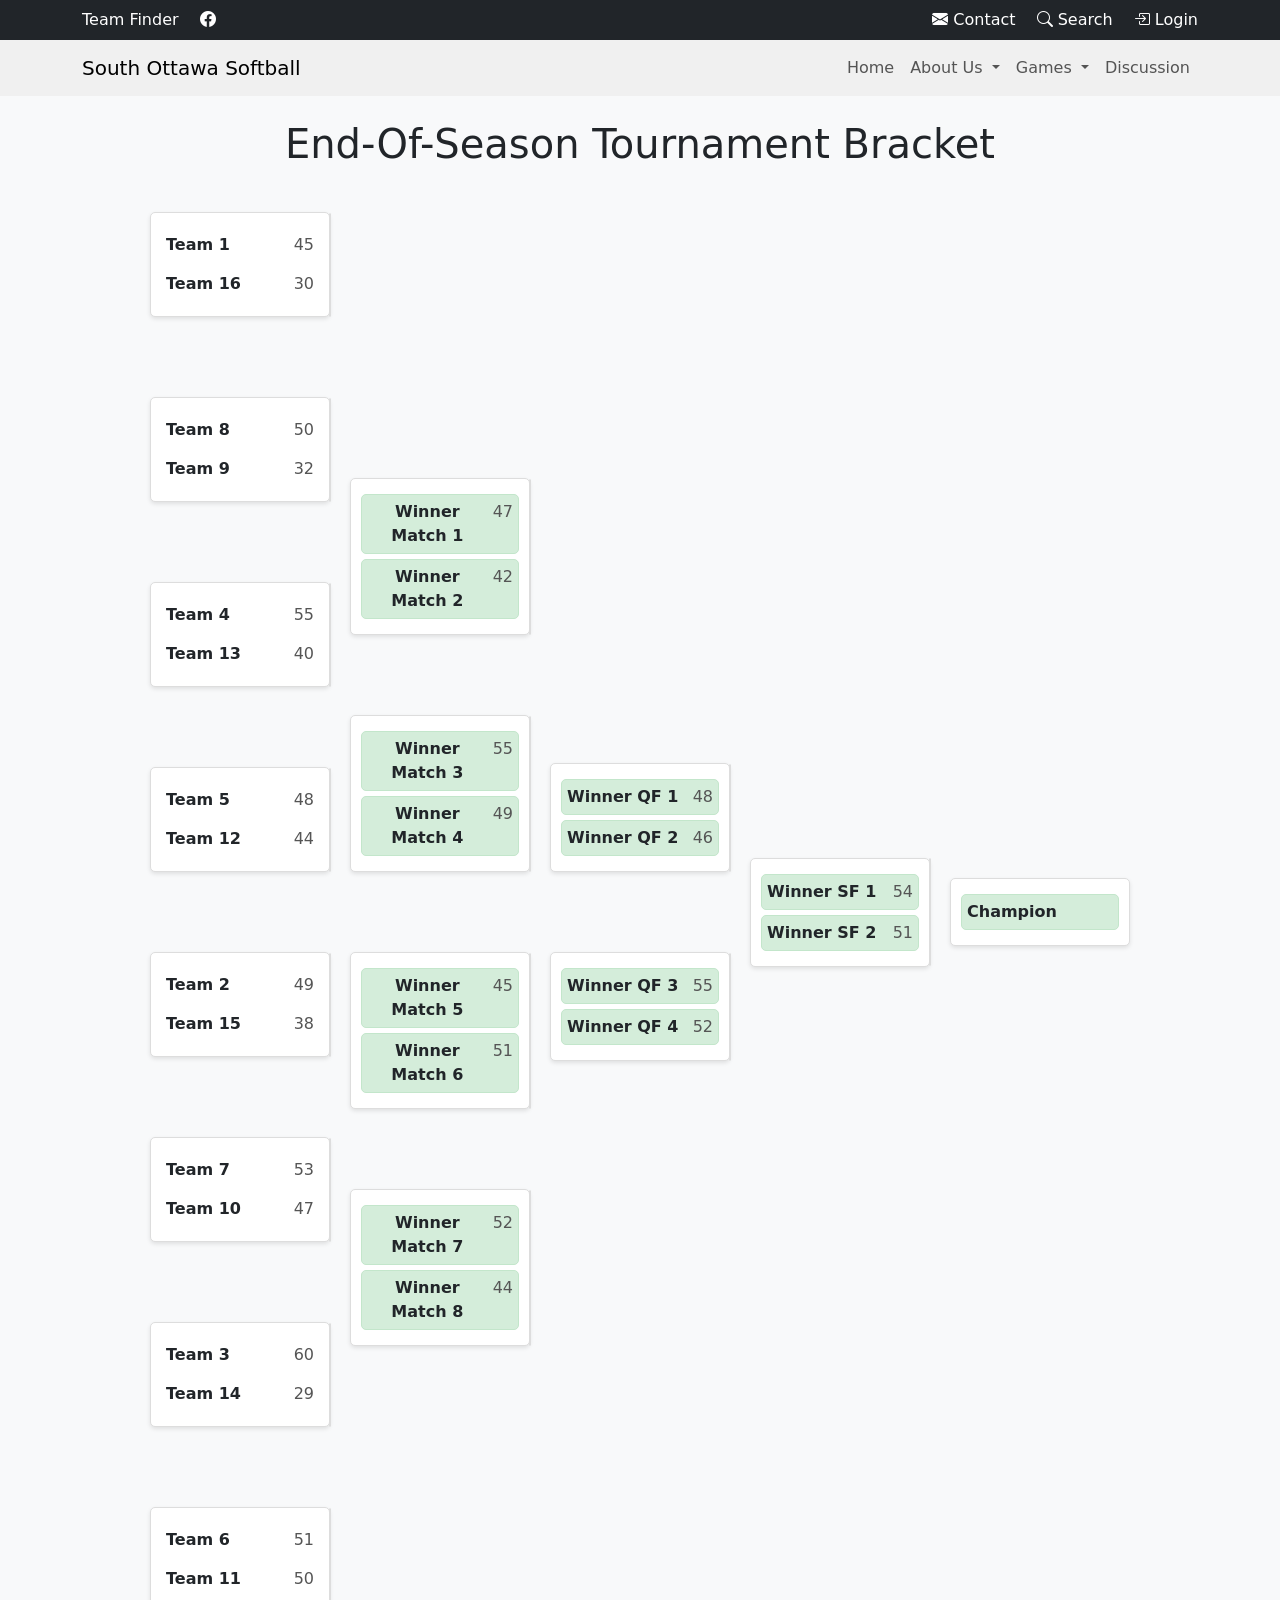
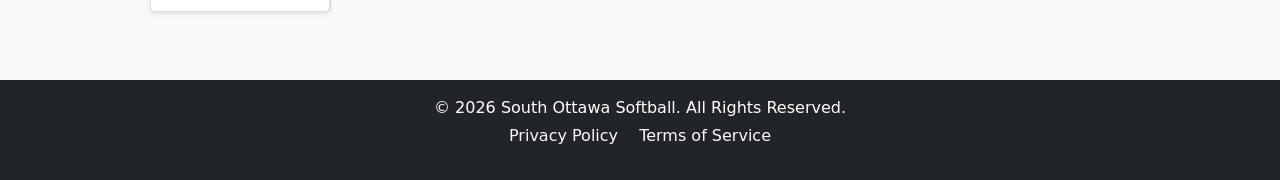
<file: tournament.html>
<!DOCTYPE html>
<html lang="en">
  <head>
    <meta charset="UTF-8" />
    <meta name="viewport" content="width=device-width, initial-scale=1.0" />
    <title>16-Team Tournament Bracket</title>
    <!-- bootstrap CSS -->
    <link
      href="https://cdn.jsdelivr.net/npm/bootstrap@5.3.0/dist/css/bootstrap.min.css"
      rel="stylesheet"
    />
    <!-- bootstrap icons -->
    <link
      rel="stylesheet"
      href="https://cdn.jsdelivr.net/npm/bootstrap-icons@1.10.5/font/bootstrap-icons.css"
    />
    <style>
      body {
        background-color: #f8f9fa;
      }

      .tournament {
        display: flex;
        justify-content: center;
        align-items: center;
        gap: 20px;
        padding: 20px;
        overflow-x: auto;
      }

      .round {
        display: flex;
        flex-direction: column;
        justify-content: space-evenly;
        align-items: center;
        gap: 80px; /*adjust gap to space matches evenly */
        min-height: 100%;
      }

      .match {
        position: relative;
        background: #fff;
        border: 1px solid #ddd;
        border-radius: 5px;
        padding: 10px;
        text-align: center;
        width: 180px;
        box-shadow: 0 2px 4px rgba(0, 0, 0, 0.1);
      }

      .team {
        font-weight: bold;
        margin: 5px 0;
        padding: 5px;
        border-radius: 5px;
        display: flex;
        justify-content: space-between;
      }

      .team.winner {
        background-color: #d4edda;
        border: 1px solid #c3e6cb;
      }

      .score {
        font-weight: normal;
        color: #555;
        margin-left: 5px;
      }

      .connector {
        position: absolute;
        background-color: #ddd;
      }

      /*vertical connectors */
      .connector.vertical {
        width: 2px;
        height: 100%;
      }

      /*horizontal connectors */
      .connector.horizontal {
        height: 2px;
        width: 100%;
      }

      /*connector  LS */
      .connector-left {
        right: 100%;
        top: 50%;
        transform: translateY(-50%);
      }

      /*connector RS */
      .connector-right {
        left: 100%;
        top: 50%;
        transform: translateY(-50%);
      }
    </style>
  </head>
   <!-- Top bar -->
    <div class="bg-dark text-white py-2">
      <div class="container d-flex justify-content-between align-items-center">
        <div>
          <a
            href="team-finder.html"
            class="text-white text-decoration-none me-3"
            >Team Finder</a
          >
          <a
            href="https://www.facebook.com/sos.softball.3"
            target="_blank"
            class="text-white text-decoration-none me-3"
          >
            <i class="bi bi-facebook"></i>
          </a>
        </div>
        <div>
          <a href="contact.html" class="text-white text-decoration-none me-3">
            <i class="bi bi-envelope-fill"></i> Contact
          </a>
          <a href="search.html" class="text-white text-decoration-none me-3">
            <i class="bi bi-search"></i> Search
          </a>
          <a href="login.html" class="text-white text-decoration-none">
            <i class="bi bi-box-arrow-in-right"></i> Login
          </a>
        </div>
      </div>
    </div>

    <!-- Main navv. -->
    <nav class="navbar navbar-expand-lg" style="background-color: #f0f0f0">
      <div class="container">
        <a class="navbar-brand" href="index.html">South Ottawa Softball</a>
        <button
          class="navbar-toggler"
          type="button"
          data-bs-toggle="collapse"
          data-bs-target="#navbarNav"
          aria-controls="navbarNav"
          aria-expanded="false"
          aria-label="Toggle navigation"
        >
          <span class="navbar-toggler-icon">&#9776;</span>
        </button>
        <div class="collapse navbar-collapse" id="navbarNav">
          <ul class="navbar-nav ms-auto">
            <li class="nav-item">
              <a class="nav-link" href="index.html">Home</a>
            </li>
            <li class="nav-item dropdown">
              <a
                class="nav-link dropdown-toggle"
                href="#"
                id="aboutUsDropdown"
                role="button"
                data-bs-toggle="dropdown"
                aria-expanded="false"
              >
                About Us
              </a>
              <ul class="dropdown-menu" aria-labelledby="aboutUsDropdown">
                <li><a class="dropdown-item" href="staff.html">Staff</a></li>
                <li>
                  <a class="dropdown-item" href="contact.html">Contact Us</a>
                </li>
                <li>
                  <a class="dropdown-item" href="who-we-are.html">Who We Are</a>
                </li>
              </ul>
            </li>
            <li class="nav-item dropdown">
              <a
                class="nav-link dropdown-toggle"
                href="#"
                id="gamesDropdown"
                role="button"
                data-bs-toggle="dropdown"
                aria-expanded="false"
              >
                Games
              </a>
              <ul class="dropdown-menu" aria-labelledby="gamesDropdown">
                <li>
                  <a class="dropdown-item" href="schedule.html">Schedule</a>
                </li>
                <li><a class="dropdown-item" href="scores.html">Scores</a></li>
                <li>
                  <a class="dropdown-item" href="calendar.html">Calendar</a>
                </li>
                <li>
                  <a class="dropdown-item" href="standings.html">Standings</a>
                </li>
                <li>
                  <a class="dropdown-item" href="tournament.html">Tournament</a>
                </li>
              </ul>
            </li>
            <li class="nav-item">
              <a class="nav-link" href="discussion.html">Discussion</a>
            </li>
          </ul>
        </div>
      </div>
    </nav>
  <body>
    <div class="container">
      <h1 class="text-center my-4">End-Of-Season Tournament Bracket</h1>

      <!-- tourey brack. -->
      <div class="tournament">
        <!-- round 1-->
        <div class="round">
          <div class="match">
            <div class="team">
              Team 1<span class="score">45</span>
            </div>
            <div class="connector vertical connector-right"></div>
            <div class="team">
              Team 16<span class="score">30</span>
            </div>
          </div>
          <div class="match">
            <div class="team">
              Team 8<span class="score">50</span>
            </div>
            <div class="connector vertical connector-right"></div>
            <div class="team">
              Team 9<span class="score">32</span>
            </div>
          </div>
          <div class="match">
            <div class="team">
              Team 4<span class="score">55</span>
            </div>
            <div class="connector vertical connector-right"></div>
            <div class="team">
              Team 13<span class="score">40</span>
            </div>
          </div>
          <div class="match">
            <div class="team">
              Team 5<span class="score">48</span>
            </div>
            <div class="connector vertical connector-right"></div>
            <div class="team">
              Team 12<span class="score">44</span>
            </div>
          </div>
          <div class="match">
            <div class="team">
              Team 2<span class="score">49</span>
            </div>
            <div class="connector vertical connector-right"></div>
            <div class="team">
              Team 15<span class="score">38</span>
            </div>
          </div>
          <div class="match">
            <div class="team">
              Team 7<span class="score">53</span>
            </div>
            <div class="connector vertical connector-right"></div>
            <div class="team">
              Team 10<span class="score">47</span>
            </div>
          </div>
          <div class="match">
            <div class="team">
              Team 3<span class="score">60</span>
            </div>
            <div class="connector vertical connector-right"></div>
            <div class="team">
              Team 14<span class="score">29</span>
            </div>
          </div>
          <div class="match">
            <div class="team">
              Team 6<span class="score">51</span>
            </div>
            <div class="connector vertical connector-right"></div>
            <div class="team">
              Team 11<span class="score">50</span>
            </div>
          </div>
        </div>

        <!-- r 2 -->
        <div class="round">
          <div class="match">
            <div class="team winner">
              Winner Match 1<span class="score">47</span>
            </div>
            <div class="connector vertical connector-right"></div>
            <div class="team winner">
              Winner Match 2<span class="score">42</span>
            </div>
          </div>
          <div class="match">
            <div class="team winner">
              Winner Match 3<span class="score">55</span>
            </div>
            <div class="connector vertical connector-right"></div>
            <div class="team winner">
              Winner Match 4<span class="score">49</span>
            </div>
          </div>
          <div class="match">
            <div class="team winner">
              Winner Match 5<span class="score">45</span>
            </div>
            <div class="connector vertical connector-right"></div>
            <div class="team winner">
              Winner Match 6<span class="score">51</span>
            </div>
          </div>
          <div class="match">
            <div class="team winner">
              Winner Match 7<span class="score">52</span>
            </div>
            <div class="connector vertical connector-right"></div>
            <div class="team winner">
              Winner Match 8<span class="score">44</span>
            </div>
          </div>
        </div>

        <!-- semifinals -->
        <div class="round">
          <div class="match">
            <div class="team winner">
              Winner QF 1<span class="score">48</span>
            </div>
            <div class="connector vertical connector-right"></div>
            <div class="team winner">
              Winner QF 2<span class="score">46</span>
            </div>
          </div>
          <div class="match">
            <div class="team winner">
              Winner QF 3<span class="score">55</span>
            </div>
            <div class="connector vertical connector-right"></div>
            <div class="team winner">
              Winner QF 4<span class="score">52</span>
            </div>
          </div>
        </div>

        <!-- finals -->
        <div class="round">
          <div class="match">
            <div class="team winner">
              Winner SF 1<span class="score">54</span>
            </div>
            <div class="connector vertical connector-right"></div>
            <div class="team winner">
              Winner SF 2<span class="score">51</span>
            </div>
          </div>
        </div>

        <!--champ. -->
        <div class="round">
          <div class="match">
            <div class="team winner">Champion</div>
          </div>
        </div>
      </div>
    </div>

    <!-- Footer -->
    <footer class="bg-dark text-white text-center py-3 mt-5">
  <div class="container">
    <p class="mb-1">
      &copy; <span id="year"></span> South Ottawa Softball. All Rights Reserved.
    </p>
    <p>
      <a href="privacy.html" class="text-light text-decoration-none mx-2"
        >Privacy Policy</a
      >
      <a href="terms.html" class="text-light text-decoration-none mx-2"
        >Terms of Service</a
      >


    </p>
  </div>
</footer>

    <!-- js -->
    <script>
      document.getElementById("year").textContent = new Date().getFullYear();
    </script>
  </body>
</html>
</file>
